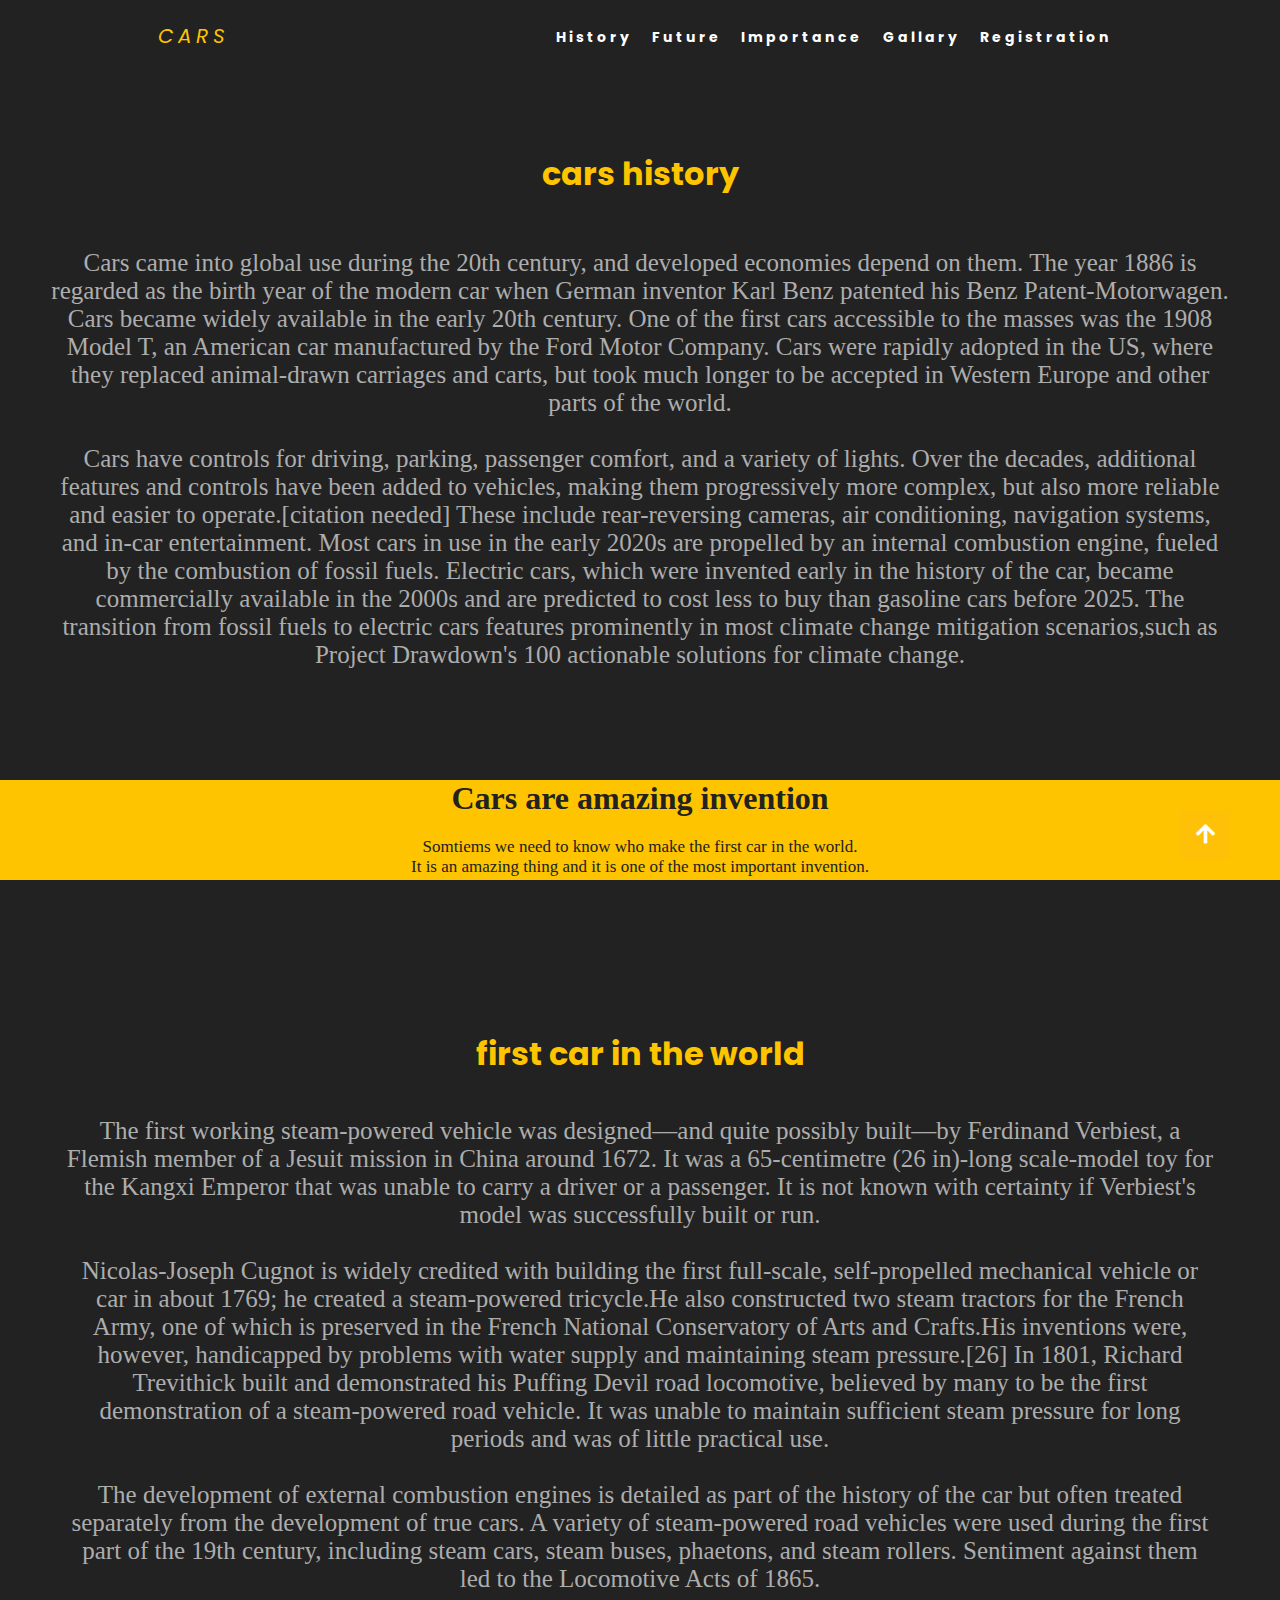
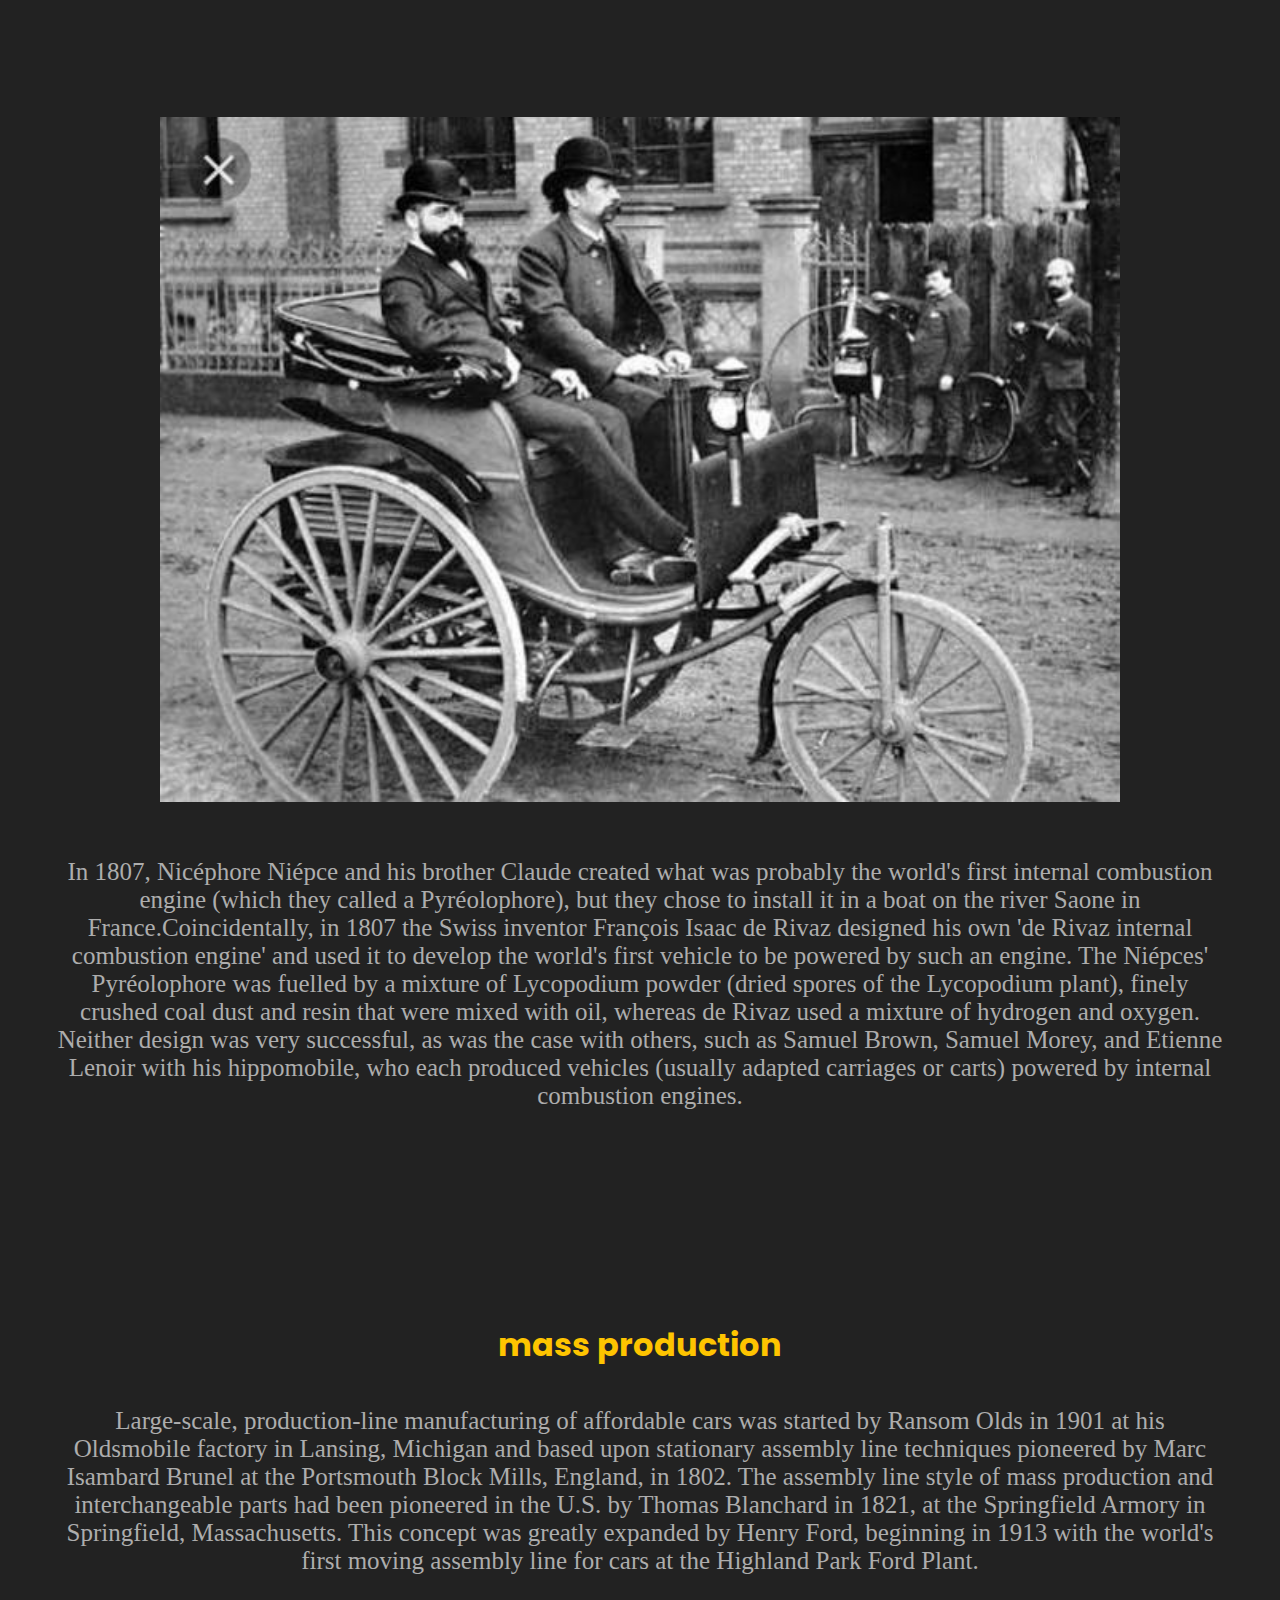
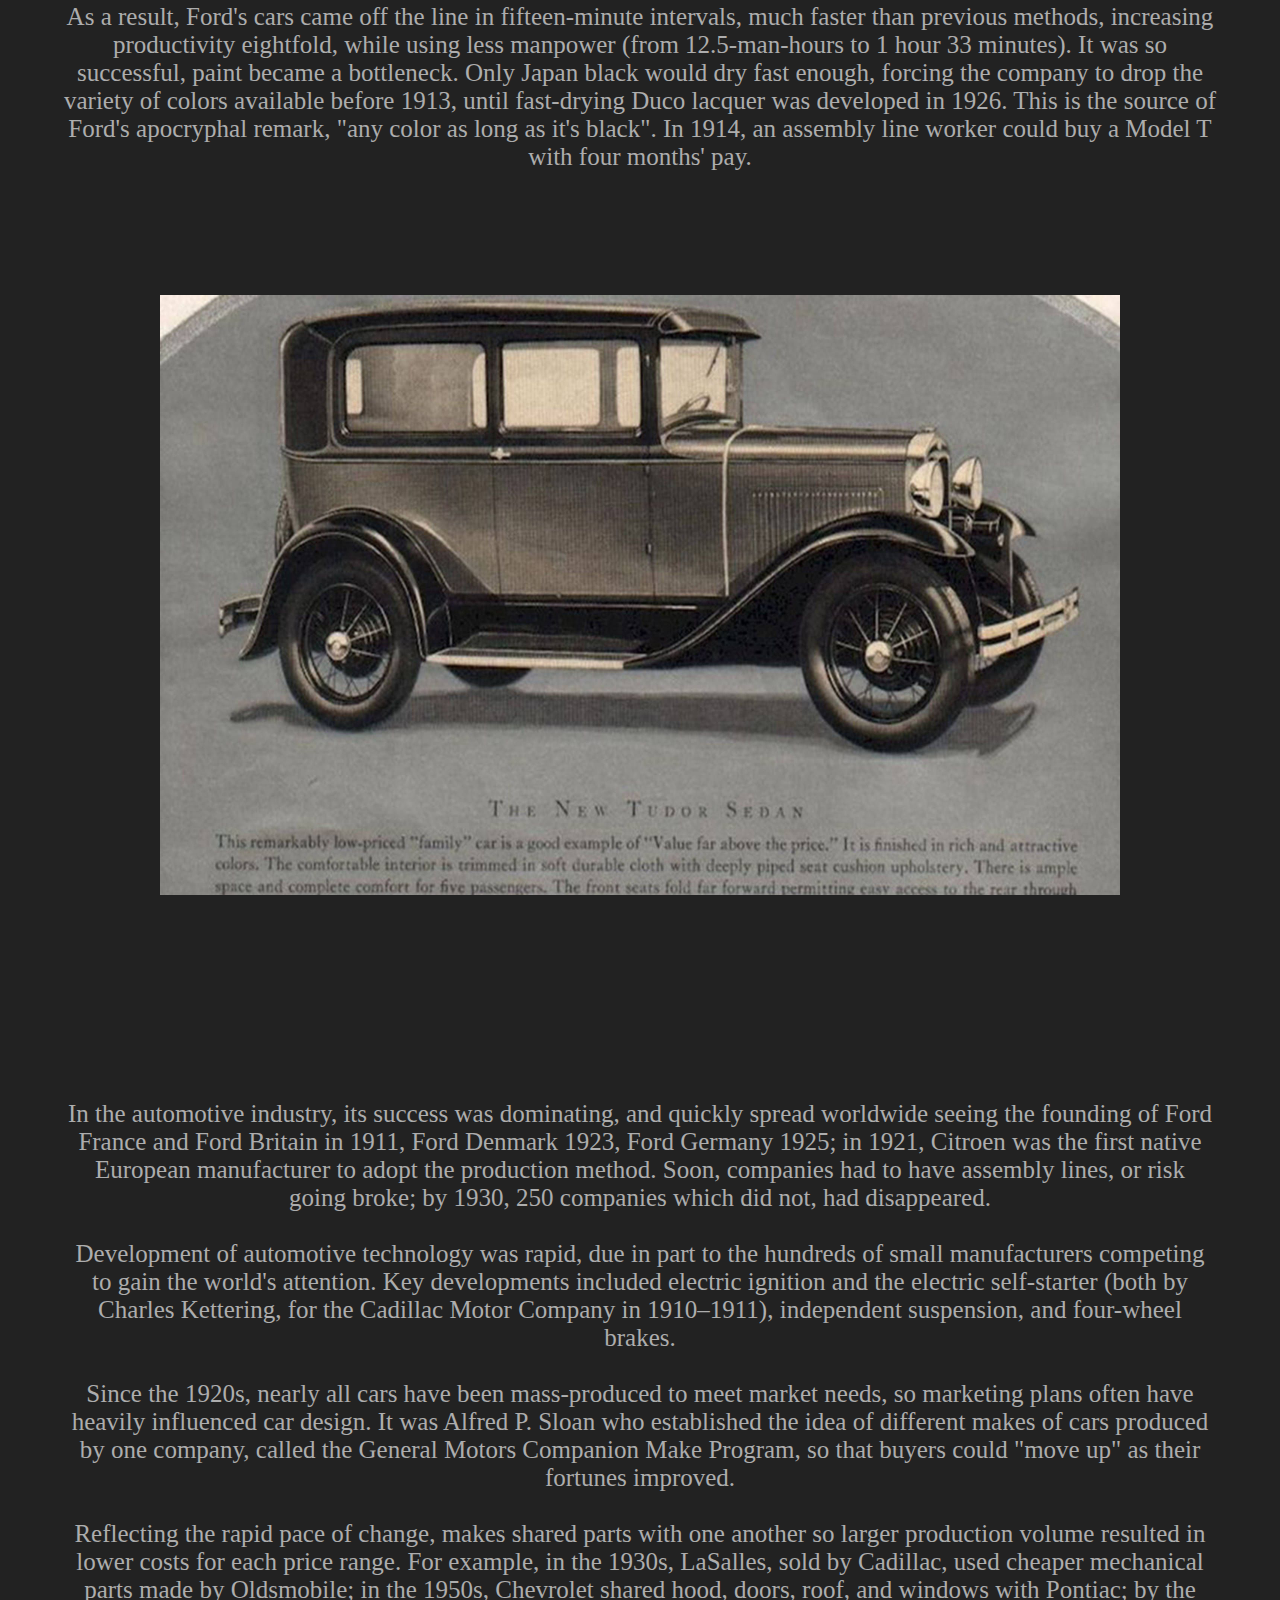
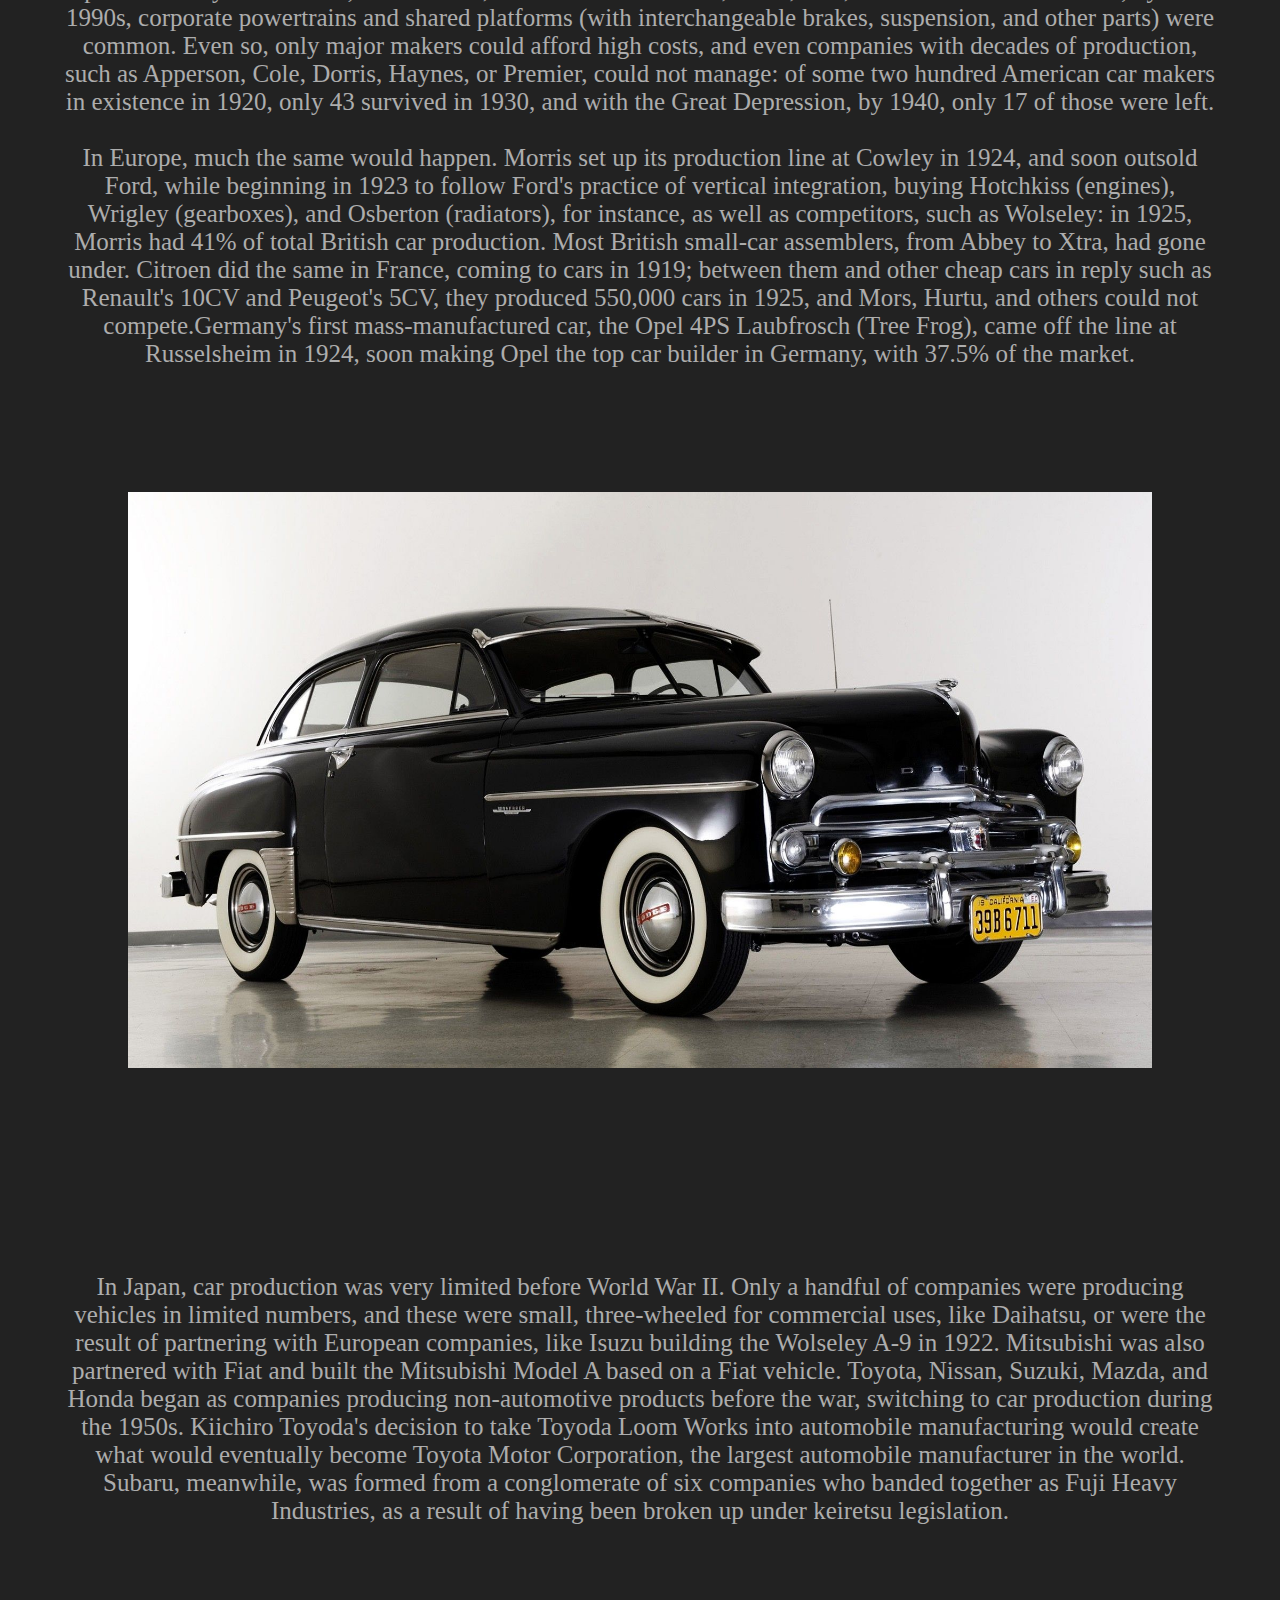
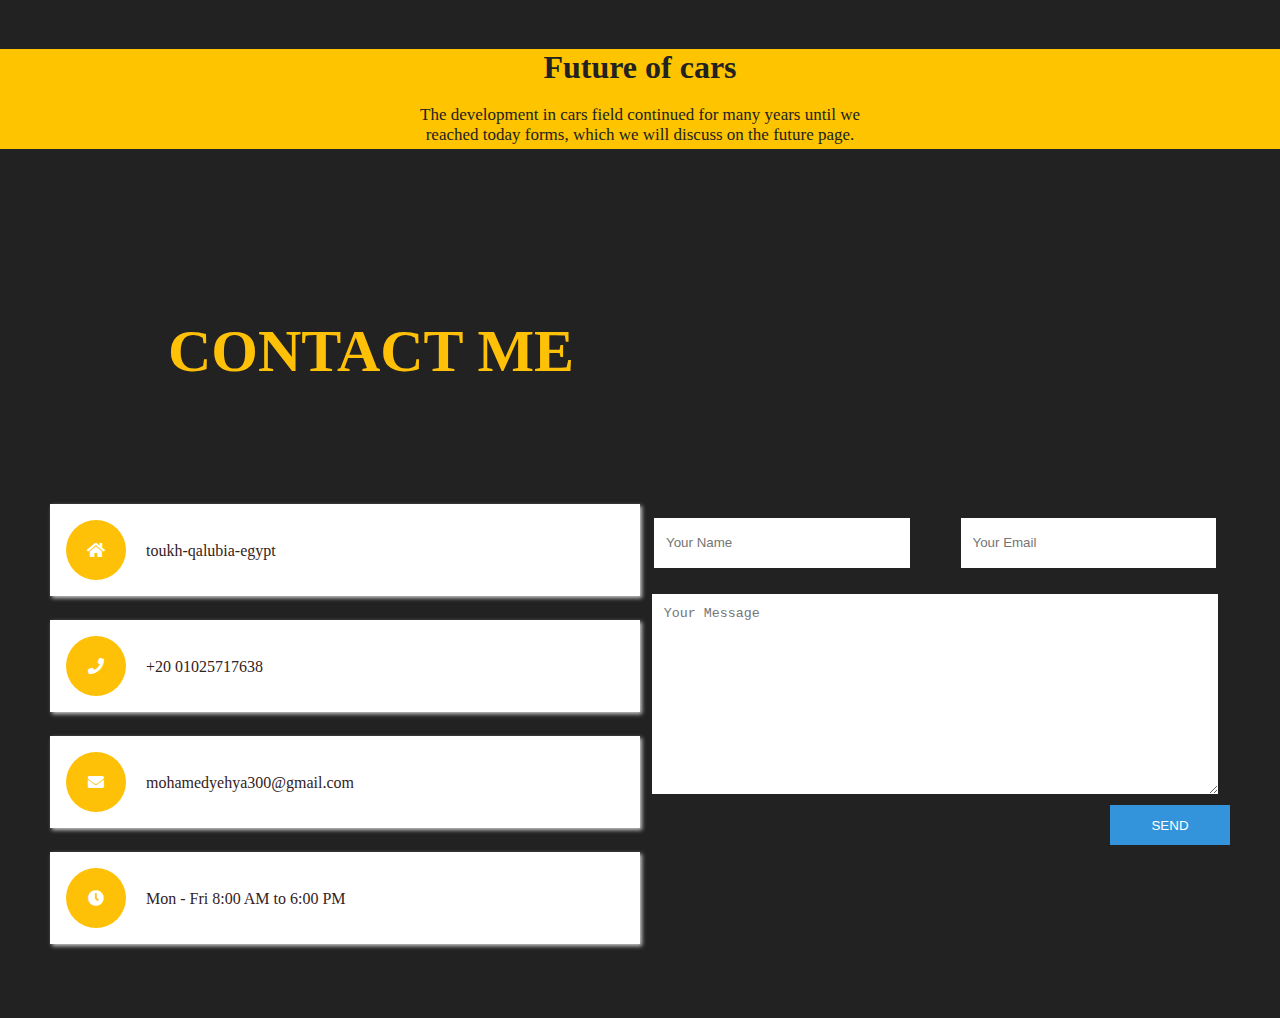
<file: index.html>
<!DOCTYPE html>

<html>
<head>
	<meta charset="utf-8">
	<meta name="viewport" content="width=device-width,intial-scale=1.0">
	<title>cars</title>
<link rel="stylesheet" href="https://cdnjs.cloudflare.com/ajax/libs/font-awesome/4.7.0/css/font-awesome.min.css">
<link rel="preconnect" href="https://fonts.gstatic.com">
    <link rel="stylesheet" href="https://cdnjs.cloudflare.com/ajax/libs/font-awesome/5.11.2/css/all.css">
         <link rel="stylesheet" href="https://use.fontawesome.com/releases/v5.4.1/css/all.css">
<link href="https://fonts.googleapis.com/css2?family=Poppins:ital,wght@1,900&family=Roboto&display=swap" rel="stylesheet">
<link rel="stylesheet" href="mystyle.css">

</head>
<body>
<nav>
	<label id="logo"><i>Cars</i></label>
	<ul class="nav-links">
    <li><a href="#">History</a></li>
    <li><a href="future.html">Future</a></li>
    <li><a href="importance.html">Importance</a></li>
    <li><a href="gallary.html">Gallary</a></li>
    <li><a href="registration.html">Registration</a></li>

  </ul>
	<div class="top">
		<div class="line1"></div>
		<div class="line2"></div>
		<div class="line3"></div>
	</div>
</nav>
<div class="text">
	<h1>cars history</h1>
	<p>Cars came into global use during the 20th century, and developed economies depend on them. The year 1886 is regarded as the birth year of the modern car when German inventor Karl Benz patented his Benz Patent-Motorwagen. Cars became widely available in the early 20th century. One of the first cars accessible to the masses was the 1908 Model T, an American car manufactured by the Ford Motor Company. Cars were rapidly adopted in the US, where they replaced animal-drawn carriages and carts, but took much longer to be accepted in Western Europe and other parts of the world.<br><br>
	Cars have controls for driving, parking, passenger comfort, and a variety of lights. Over the decades, additional features and controls have been added to vehicles, making them progressively more complex, but also more reliable and easier to operate.[citation needed] These include rear-reversing cameras, air conditioning, navigation systems, and in-car entertainment. Most cars in use in the early 2020s are propelled by an internal combustion engine, fueled by the combustion of fossil fuels. Electric cars, which were invented early in the history of the car, became commercially available in the 2000s and are predicted to cost less to buy than gasoline cars before 2025. The transition from fossil fuels to electric cars features prominently in most climate change mitigation scenarios,such as Project Drawdown's 100 actionable solutions for climate change.<br>
	</p>
</div>
<div class="text1">
	<h1>Cars are amazing invention</h1>
	<p>Somtiems we need to know who make the first car in the world.<br> It is an amazing thing and it is one of the most important invention.</p>
</div>
<div class="text2" >
	<h1>first car in the world</h1>
	<p>
		The first working steam-powered vehicle was designed—and quite possibly built—by Ferdinand Verbiest, a Flemish member of a Jesuit mission in China around 1672. It was a 65-centimetre (26 in)-long scale-model toy for the Kangxi Emperor that was unable to carry a driver or a passenger. It is not known with certainty if Verbiest's model was successfully built or run.<br><br>
		Nicolas-Joseph Cugnot is widely credited with building the first full-scale, self-propelled mechanical vehicle or car in about 1769; he created a steam-powered tricycle.He also constructed two steam tractors for the French Army, one of which is preserved in the French National Conservatory of Arts and Crafts.His inventions were, however, handicapped by problems with water supply and maintaining steam pressure.[26] In 1801, Richard Trevithick built and demonstrated his Puffing Devil road locomotive, believed by many to be the first demonstration of a steam-powered road vehicle. It was unable to maintain sufficient steam pressure for long periods and was of little practical use.<br><br>
		The development of external combustion engines is detailed as part of the history of the car but often treated separately from the development of true cars. A variety of steam-powered road vehicles were used during the first part of the 19th century, including steam cars, steam buses, phaetons, and steam rollers. Sentiment against them led to the Locomotive Acts of 1865.<br></p>
		</div>
		<div align="center">
		<img src="history/firstcarintheworld.jpg" width="75%" alt="first car in the world">
	</div>
	<div class="text">
		<p>
	    In 1807, Nicéphore Niépce and his brother Claude created what was probably the world's first internal combustion engine (which they called a Pyréolophore), but they chose to install it in a boat on the river Saone in France.Coincidentally, in 1807 the Swiss inventor François Isaac de Rivaz designed his own 'de Rivaz internal combustion engine' and used it to develop the world's first vehicle to be powered by such an engine. The Niépces' Pyréolophore was fuelled by a mixture of Lycopodium powder (dried spores of the Lycopodium plant), finely crushed coal dust and resin that were mixed with oil, whereas de Rivaz used a mixture of hydrogen and oxygen. Neither design was very successful, as was the case with others, such as Samuel Brown, Samuel Morey, and Etienne Lenoir with his hippomobile, who each produced vehicles (usually adapted carriages or carts) powered by internal combustion engines.
	    </p>
	    </div>
	    <div class="text2">
	    	<h1>mass production</h1>
	    	<p>
	    		Large-scale, production-line manufacturing of affordable cars was started by Ransom Olds in 1901 at his Oldsmobile factory in Lansing, Michigan and based upon stationary assembly line techniques pioneered by Marc Isambard Brunel at the Portsmouth Block Mills, England, in 1802. The assembly line style of mass production and interchangeable parts had been pioneered in the U.S. by Thomas Blanchard in 1821, at the Springfield Armory in Springfield, Massachusetts. This concept was greatly expanded by Henry Ford, beginning in 1913 with the world's first moving assembly line for cars at the Highland Park Ford Plant.<br><br>
	    		As a result, Ford's cars came off the line in fifteen-minute intervals, much faster than previous methods, increasing productivity eightfold, while using less manpower (from 12.5-man-hours to 1 hour 33 minutes). It was so successful, paint became a bottleneck. Only Japan black would dry fast enough, forcing the company to drop the variety of colors available before 1913, until fast-drying Duco lacquer was developed in 1926. This is the source of Ford's apocryphal remark, "any color as long as it's black". In 1914, an assembly line worker could buy a Model T with four months' pay.
	    		<div align="center">
	    		  <img src="history/f.jpg" width="75%" alt="ford model">
	    		</div>
	    	</p>
	    	<p>
	    		In the automotive industry, its success was dominating, and quickly spread worldwide seeing the founding of Ford France and Ford Britain in 1911, Ford Denmark 1923, Ford Germany 1925; in 1921, Citroen was the first native European manufacturer to adopt the production method. Soon, companies had to have assembly lines, or risk going broke; by 1930, 250 companies which did not, had disappeared.<br><br>

Development of automotive technology was rapid, due in part to the hundreds of small manufacturers competing to gain the world's attention. Key developments included electric ignition and the electric self-starter (both by Charles Kettering, for the Cadillac Motor Company in 1910–1911), independent suspension, and four-wheel brakes.<br><br>

Since the 1920s, nearly all cars have been mass-produced to meet market needs, so marketing plans often have heavily influenced car design. It was Alfred P. Sloan who established the idea of different makes of cars produced by one company, called the General Motors Companion Make Program, so that buyers could "move up" as their fortunes improved.<br><br>

Reflecting the rapid pace of change, makes shared parts with one another so larger production volume resulted in lower costs for each price range. For example, in the 1930s, LaSalles, sold by Cadillac, used cheaper mechanical parts made by Oldsmobile; in the 1950s, Chevrolet shared hood, doors, roof, and windows with Pontiac; by the 1990s, corporate powertrains and shared platforms (with interchangeable brakes, suspension, and other parts) were common. Even so, only major makers could afford high costs, and even companies with decades of production, such as Apperson, Cole, Dorris, Haynes, or Premier, could not manage: of some two hundred American car makers in existence in 1920, only 43 survived in 1930, and with the Great Depression, by 1940, only 17 of those were left.<br><br>

In Europe, much the same would happen. Morris set up its production line at Cowley in 1924, and soon outsold Ford, while beginning in 1923 to follow Ford's practice of vertical integration, buying Hotchkiss (engines), Wrigley (gearboxes), and Osberton (radiators), for instance, as well as competitors, such as Wolseley: in 1925, Morris had 41% of total British car production. Most British small-car assemblers, from Abbey to Xtra, had gone under. Citroen did the same in France, coming to cars in 1919; between them and other cheap cars in reply such as Renault's 10CV and Peugeot's 5CV, they produced 550,000 cars in 1925, and Mors, Hurtu, and others could not compete.Germany's first mass-manufactured car, the Opel 4PS Laubfrosch (Tree Frog), came off the line at Russelsheim in 1924, soon making Opel the top car builder in Germany, with 37.5% of the market.
  <div align="center">
	 <img src="history/1950s.jpg" width="80%" alt="1950s cars" >
  </div>
	    	</p>
	    	<p>	    
	    		In Japan, car production was very limited before World War II. Only a handful of companies were producing vehicles in limited numbers, and these were small, three-wheeled for commercial uses, like Daihatsu, or were the result of partnering with European companies, like Isuzu building the Wolseley A-9 in 1922. Mitsubishi was also partnered with Fiat and built the Mitsubishi Model A based on a Fiat vehicle. Toyota, Nissan, Suzuki, Mazda, and Honda began as companies producing non-automotive products before the war, switching to car production during the 1950s. Kiichiro Toyoda's decision to take Toyoda Loom Works into automobile manufacturing would create what would eventually become Toyota Motor Corporation, the largest automobile manufacturer in the world. Subaru, meanwhile, was formed from a conglomerate of six companies who banded together as Fuji Heavy Industries, as a result of having been broken up under keiretsu legislation.
	    		</p>

	    </div>
<div class="text1">
	<h1>Future of cars</h1>
	<p>The development in cars field continued for many years until we<br> reached today forms, which we will discuss on the future page.</p>
</div>

 <div class="contact-page">
    <h2>Contact me</h2>
    <div class="contact-info">
      <div class="item">
        <i class="icon fas fa-home"></i>
        toukh-qalubia-egypt
      </div>
      <div class="item">
        <i class="icon fas fa-phone"></i>
        +20 01025717638
      </div>
      <div class="item">
        <i class="icon fas fa-envelope"></i>
        mohamedyehya300@gmail.com
      </div>
      <div class="item">
        <i class="icon fas fa-clock"></i>
        Mon - Fri 8:00 AM to 6:00 PM
      </div>
    </div>
    <form action="" class="contact-form">
      <input type="text" class="textb" placeholder="Your Name">
      <input type="email" class="textb" placeholder="Your Email">
      <textarea  id="areatext" placeholder="Your Message"></textarea>
      <input type="submit" class="btn" value='Send'>
    </form>
  </div>
<script src="myScript.js"></script>
 <a class="gotopbtn" href="#"> <i class="fas fa-arrow-up"></i> </a>

</body>
</html>
</file>
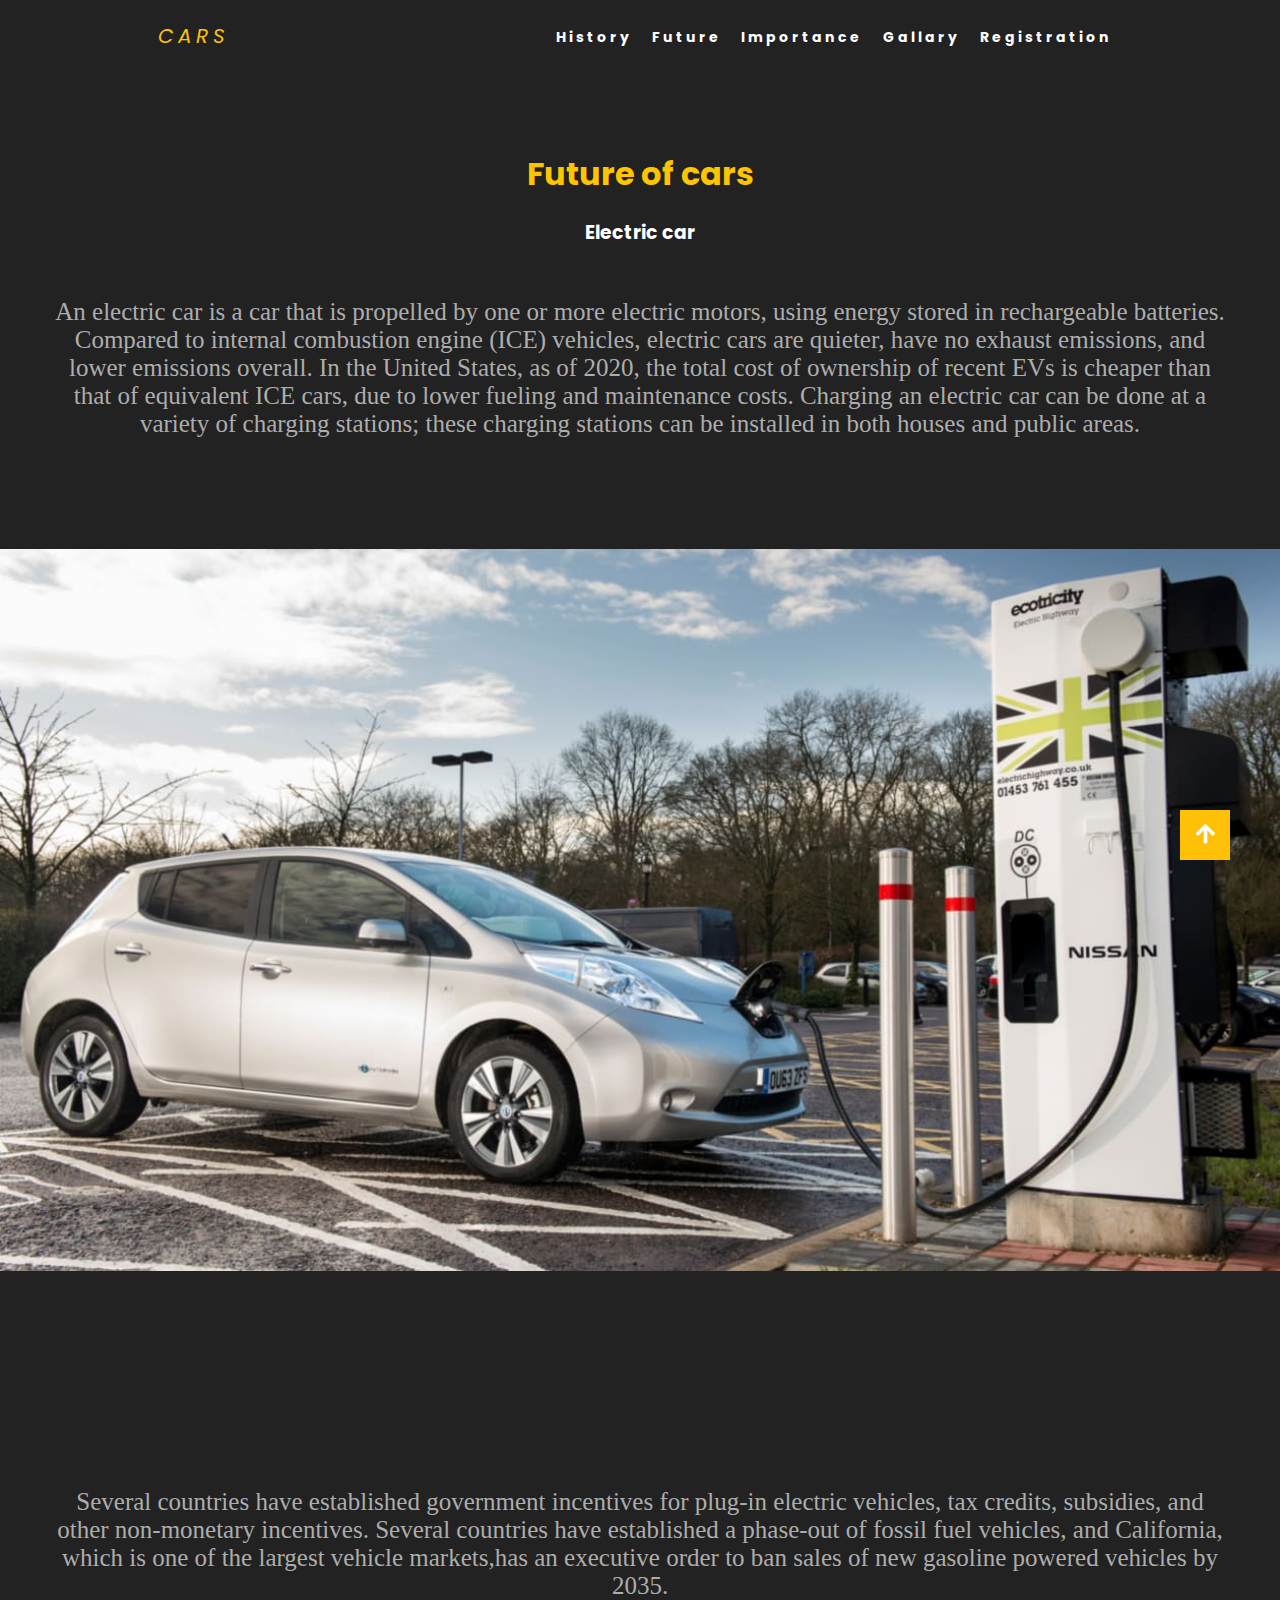
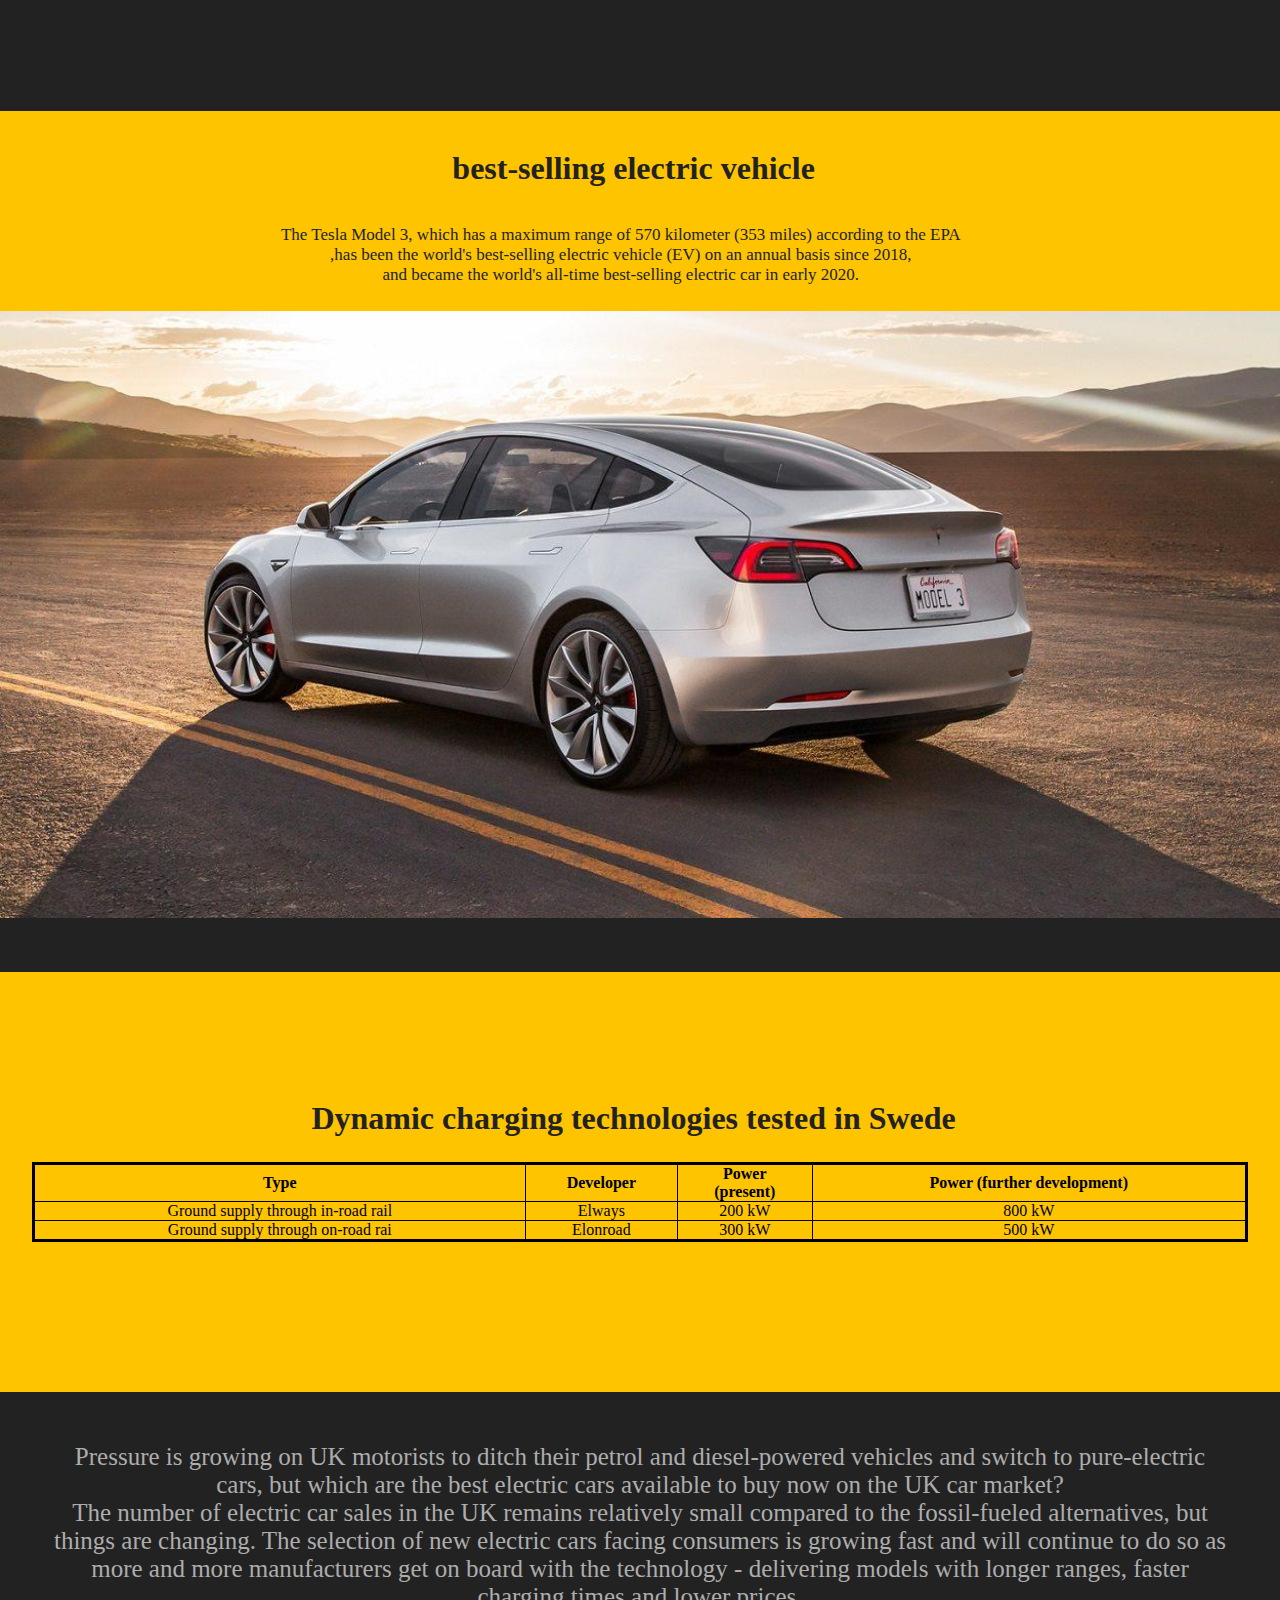
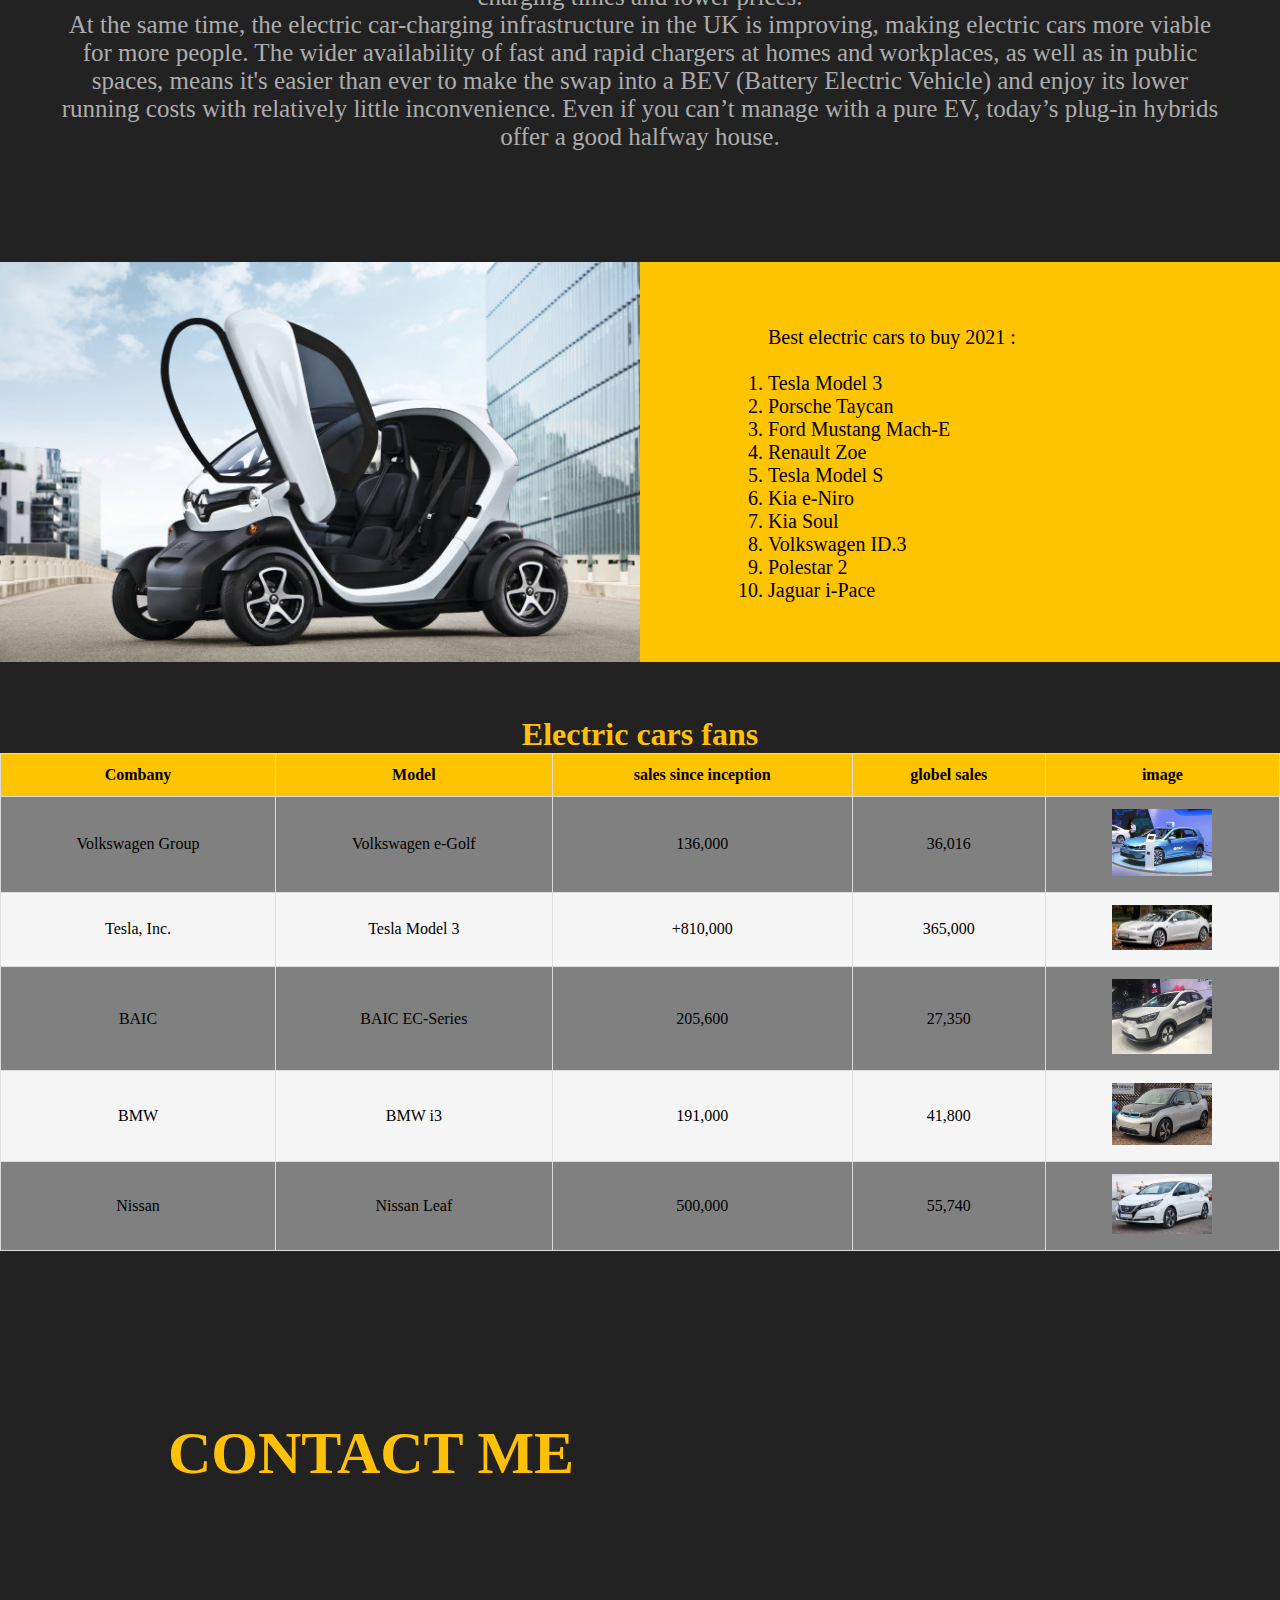
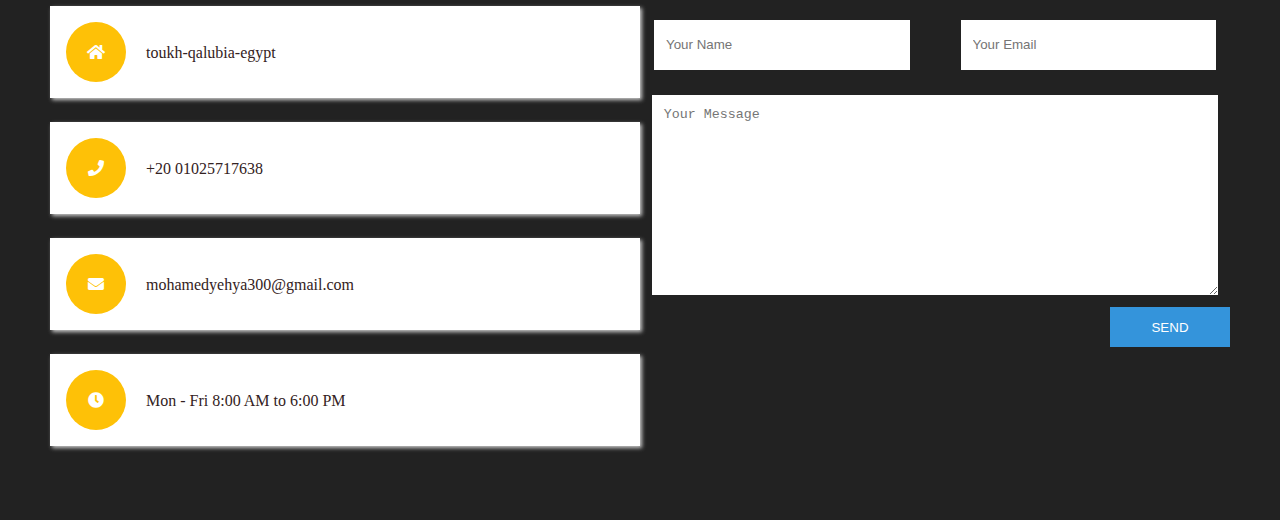
<file: future.html>
<!DOCTYPE html>

<html>
<head>
	<meta charset="utf-8">
	<meta name="viewport" content="width=device-width,intial-scale=1.0">
	<title>cars</title>
<link rel="stylesheet" href="https://cdnjs.cloudflare.com/ajax/libs/font-awesome/4.7.0/css/font-awesome.min.css">
<link rel="preconnect" href="https://fonts.gstatic.com">
    <link rel="stylesheet" href="https://cdnjs.cloudflare.com/ajax/libs/font-awesome/5.11.2/css/all.css">
     <link rel="stylesheet" href="https://use.fontawesome.com/releases/v5.4.1/css/all.css">
<link href="https://fonts.googleapis.com/css2?family=Poppins:ital,wght@1,900&family=Roboto&display=swap" rel="stylesheet">
<link rel="stylesheet" href="mystyle.css">

</head>
<body>
<nav>
	<label id="logo"><i>Cars</i></label>
<ul class="nav-links">
    <li><a href="index.html">History</a></li>
    <li><a href="#">Future</a></li>
    <li><a href="importance.html">Importance</a></li>
    <li><a href="gallary.html">Gallary</a></li>
    <li><a href="registration.html">Registration</a></li>

  </ul>
	<div class="top">
		<div class="line1"></div>
		<div class="line2"></div>
		<div class="line3"></div>
	</div>
</nav>
<div class="text">
	<h1>Future of cars</h1>
	<h3>Electric car</h3>
	<p>
		An electric car is a car that is propelled by one or more electric motors, using energy stored in rechargeable batteries. Compared to internal combustion engine (ICE) vehicles, electric cars are quieter, have no exhaust emissions, and lower emissions overall. In the United States, as of 2020, the total cost of ownership of recent EVs is cheaper than that of equivalent ICE cars, due to lower fueling and maintenance costs. Charging an electric car can be done at a variety of charging stations; these charging stations can be installed in both houses and public areas.
		<div align="center">
			<img src="future/charging.jpg" width="100%" alt="electric car charging">
		</div>
	</p>
	<p>
		Several countries have established government incentives for plug-in electric vehicles, tax credits, subsidies, and other non-monetary incentives. Several countries have established a phase-out of fossil fuel vehicles, and California, which is one of the largest vehicle markets,has an executive order to ban sales of new gasoline powered vehicles by 2035.<br>
	</p>
</div>
<div class="text3">
	<h1>best-selling electric vehicle</h1>
	<p>
The Tesla Model 3, which has a maximum range of 570 kilometer (353 miles) according to the EPA<br>,has been the world's best-selling electric vehicle (EV) on an annual basis since 2018,<br> and became the world's all-time best-selling electric car in early 2020.
	</p>
</div>
<div align="center">
	<img src="future/teslamodel3.jpg" alt="Tesla Model 3" width="100%">
</div>
<div class="charging" align="center">
	<h1>Dynamic charging technologies tested in Swede</h1>
	<table>
		<tr>
			<th>Type</th>
			<th>Developer</th>
			<th>Power<br>(present)</th>
			<th>Power (further development)</th>
		</tr>
		<tr>
			<td>Ground supply through in-road rail</td>
			<td>Elways</td>
			<td>200 kW</td>
			<td>800 kW</td>
		</tr>
			<tr>
			<td>Ground supply through on-road rai</td>
			<td>Elonroad</td>
			<td>300 kW</td>
			<td>500 kW</td>
		</tr>
	</table>
</div>
<div class="text">
	<p>
		Pressure is growing on UK motorists to ditch their petrol and diesel-powered vehicles and switch to pure-electric cars, but which are the best electric cars available to buy now on the UK car market?<br>

        The number of electric car sales in the UK remains relatively small compared to the fossil-fueled alternatives, but things are changing. The selection of new electric cars facing consumers is growing fast and will continue to do so as more and more manufacturers get on board with the technology - delivering models with longer ranges, faster charging times and lower prices.<br>

        At the same time, the electric car-charging infrastructure in the UK is improving, making electric cars more viable for more people. The wider availability of fast and rapid chargers at homes and workplaces, as well as in public spaces, means it's easier than ever to make the swap into a BEV (Battery Electric Vehicle) and enjoy its lower running costs with relatively little inconvenience. Even if you can’t manage with a pure EV, today’s plug-in hybrids offer a good halfway house.<br>
	</p>
</div>


<div >
	<img src="future/type.jpg" width="50%" height="400px" alt="electric cars">


	<ol class="lists" >
		Best electric cars to buy 2021 :<br><br>
		<li>Tesla Model 3</li>
		<li>Porsche Taycan</li>
		<li>Ford Mustang Mach-E</li>
		<li>Renault Zoe</li>
		<li>Tesla Model S</li>
		<li>Kia e-Niro</li>
		<li>Kia Soul</li>
		<li>Volkswagen ID.3</li>
		<li>Polestar 2</li>
		<li>Jaguar i-Pace</li>
	</ol>
</div>
<div class="tabletext">
	<h1>Electric cars fans</h1>
<table class="table">
     <thead>
     	 <th>Combany</th>
     	 <th>Model</th>
     	 <th>sales since inception</th>
     	 <th>globel sales</th>
     	 <th>image</th>
     </thead>
     <tbody>
     	  <tr>
     	  	  <td data-label="Combany">Volkswagen Group</td>
     	  	  <td data-label="Model">Volkswagen e-Golf</td>
     	  	  <td data-label="sales since inception">136,000</td>
     	  	  <td data-label="globel sales">36,016 </td>
     	  	  <td data-label="image"><img src="table/VW_e-Golf_LA_Auto_Show_2013.jpg" width="100px"></td>
     	  </tr>

     	  <tr>
     	  	  <td data-label="Combany">Tesla, Inc.</td>
     	  	  <td data-label="Model">Tesla Model 3</td>
     	  	  <td data-label="sales since inception">+810,000</td>
     	  	  <td data-label="globel sales">365,000</td>
     	  	  <td data-label="image"><img src="table/800px-2019_Tesla_Model_3_Performance_AWD_Front.jpg" width="100px"></td>
     	  </tr>

     	  <tr>
     	  	  <td data-label="Combany">BAIC</td>
     	  	  <td data-label="Model">BAIC EC-Series</td>
     	  	  <td data-label="sales since inception">205,600</td>
     	  	  <td data-label="Marks%">27,350</td>
     	  	  <td data-label="image"><img src="table/800px-BJEV_EC5_001.jpg" width="100px"></td>
     	  </tr>

     	  <tr>
     	  	  <td data-label="Combany">BMW</td>
     	  	  <td data-label="Model">BMW i3</td>
     	  	  <td data-label="sales since inception">191,000</td>
     	  	  <td data-label="globel sales">41,800</td>
     	  	  <td data-label="image"><img src="table/800px-2018_BMW_i3_facelift_(1).jpg" width="100px"></td>
     	  </tr>
     	   <tr>
     	  	  <td data-label="Combany">Nissan</td>
     	  	  <td data-label="Model">Nissan Leaf</td>
     	  	  <td data-label="sales since inception">500,000</td>
     	  	  <td data-label="globel sales">55,740 </td>
     	  	  <td data-label="image"><img src="table/1024px-Nissan_Leaf_2018_(31874639158)_(cropped).jpg" width="100px"></td>
     	  </tr>
     </tbody>
   </table>
</div>

  <div class="contact-page">
    <h2>Contact me</h2>
    <div class="contact-info">
      <div class="item">
        <i class="icon fas fa-home"></i>
        toukh-qalubia-egypt
      </div>
      <div class="item">
        <i class="icon fas fa-phone"></i>
        +20 01025717638
      </div>
      <div class="item">
        <i class="icon fas fa-envelope"></i>
        mohamedyehya300@gmail.com
      </div>
      <div class="item">
        <i class="icon fas fa-clock"></i>
        Mon - Fri 8:00 AM to 6:00 PM
      </div>
    </div>
    <form action="" class="contact-form">
      <input type="text" class="textb" placeholder="Your Name">
      <input type="email" class="textb" placeholder="Your Email">
      <textarea id="areatext" placeholder="Your Message"></textarea>
      <input type="submit" class="btn" value='Send'>
    </form>
  </div>

 <a class="gotopbtn" href="#"> <i class="fas fa-arrow-up"></i> </a>

<script src="myScript.js"></script>

</body>
</html>
</file>
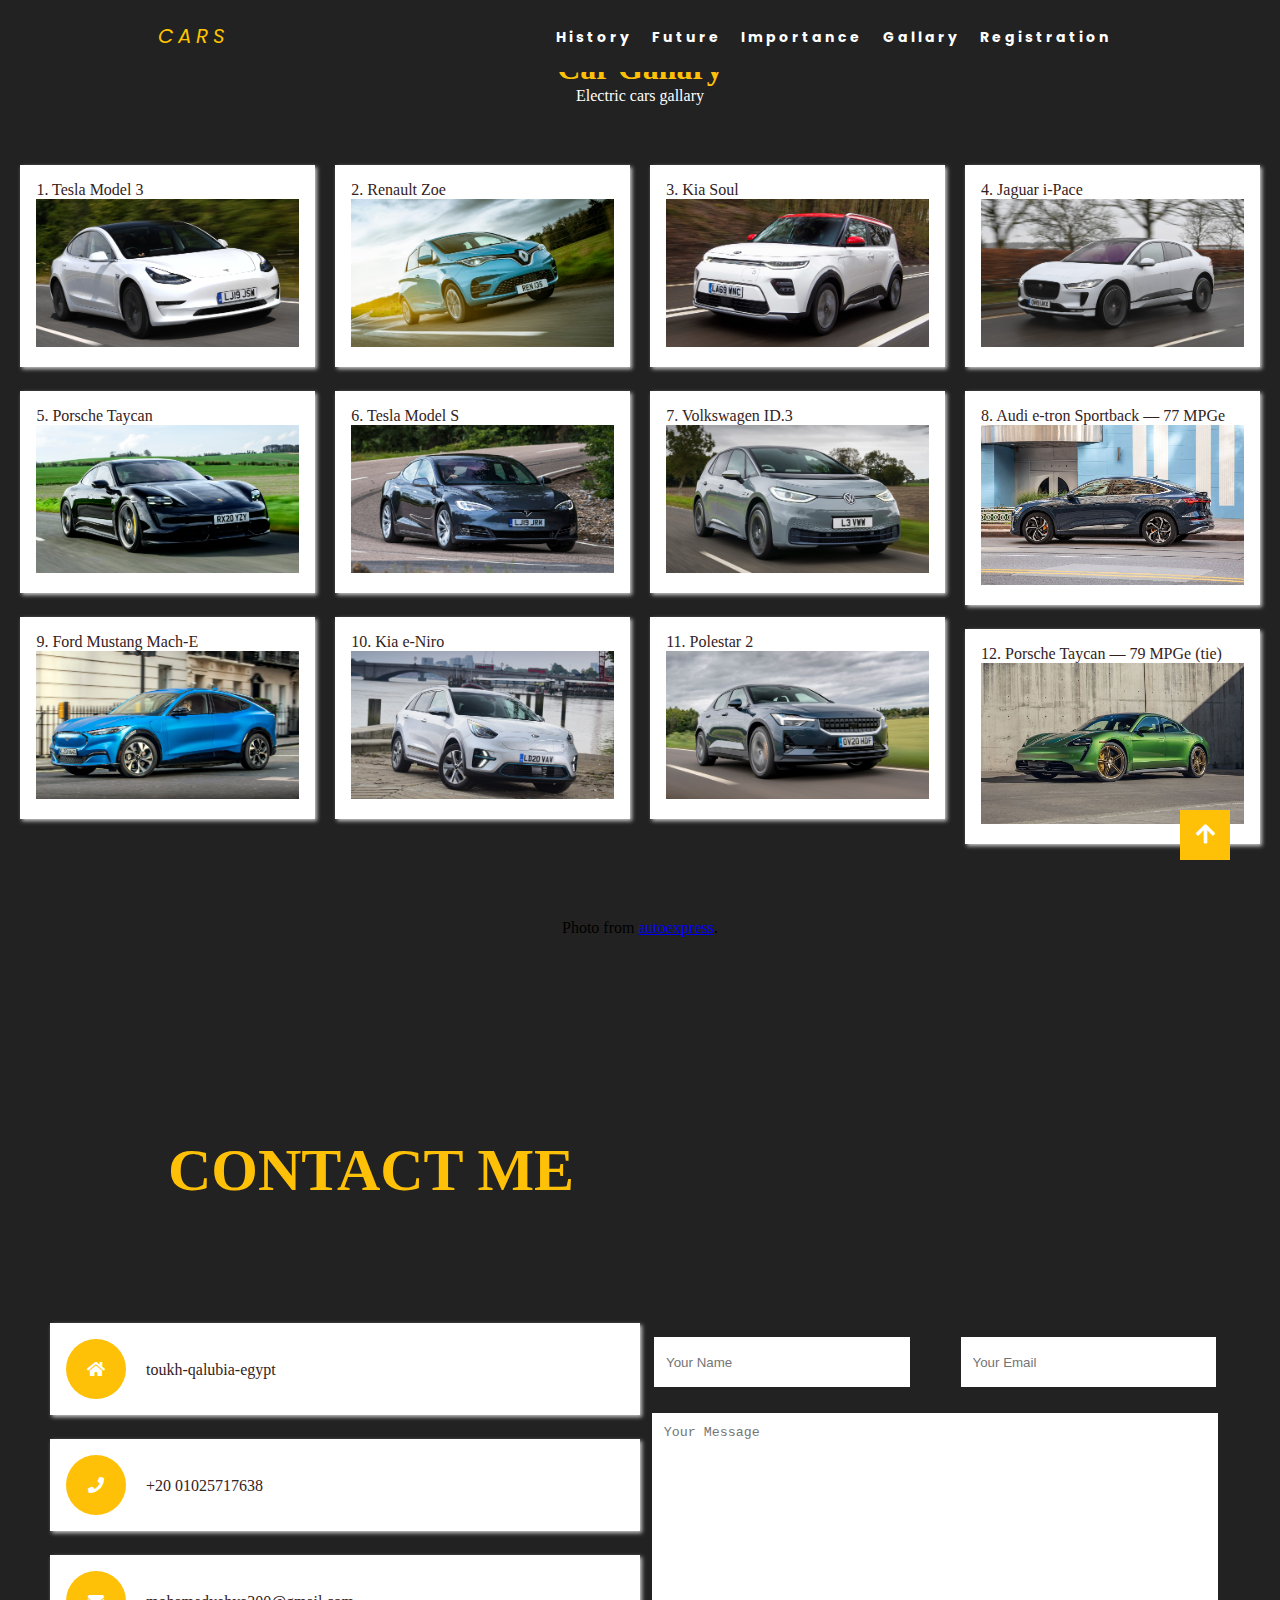
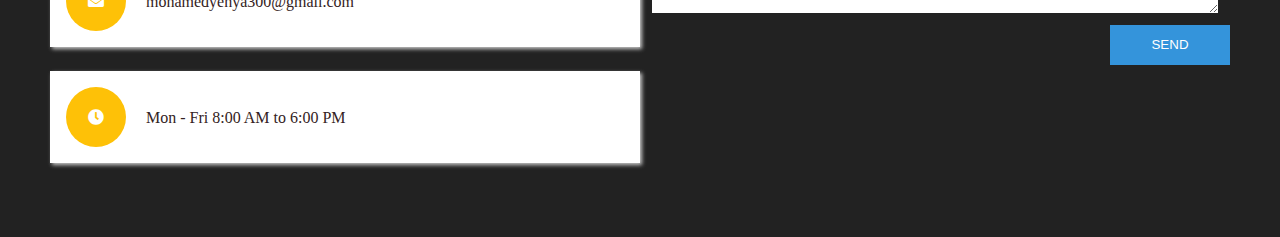
<file: gallary.html>
<!DOCTYPE html>

<html>
<head>
	<meta charset="utf-8">
	<meta name="viewport" content="width=device-width,intial-scale=1.0">
	<title>cars</title>
<link rel="stylesheet" href="https://cdnjs.cloudflare.com/ajax/libs/font-awesome/4.7.0/css/font-awesome.min.css">
<link rel="preconnect" href="https://fonts.gstatic.com">
    <link rel="stylesheet" href="https://cdnjs.cloudflare.com/ajax/libs/font-awesome/5.11.2/css/all.css">
         <link rel="stylesheet" href="https://use.fontawesome.com/releases/v5.4.1/css/all.css">
<link href="https://fonts.googleapis.com/css2?family=Poppins:ital,wght@1,900&family=Roboto&display=swap" rel="stylesheet">
<link rel="stylesheet" href="mystyle.css">

</head>
<body>
<nav>
	<label id="logo"><i>Cars</i></label>
<ul class="nav-links">
    <li><a href="index.html">History</a></li>
    <li><a href="future.html">Future</a></li>
    <li><a href="importance.html">Importance</a></li>
    <li><a href="#">Gallary</a></li>
    <li><a href="registration.html">Registration</a></li>

  </ul>
	<div class="top">
		<div class="line1"></div>
		<div class="line2"></div>
		<div class="line3"></div>
	</div>
</nav>

<h1>Car Gallary</h1>
<p>Electric cars gallary</p>
<div class="masonry">
  <div class="item">
    1. Tesla Model 3
    <img src="gallary/teslamodel3.jpg">
  </div>
  <div class="item">
   5. Porsche Taycan
    <img src="gallary/Porsche Taycan 2020 UK.jpg">
  </div>
  <div class="item">
    9. Ford Mustang Mach-E
    <img src="gallary/2020 Ford Mustang Mach-e.jpg">
  </div>
  <div class="item">
   2. Renault Zoe
    <img src="gallary/Renault Zoe.jpg">
  </div>
  <div class="item">
    6. Tesla Model S
    <img src="gallary/6-tesla-model-s.jpg">
  </div>
  <div class="item">
    10. Kia e-Niro
    <img src="gallary/Kia e-niro 2020 facelift review.jpg">
  </div>
  <div class="item">
    3. Kia Soul
    <img src="gallary/Kia Soul EV 2020 UK-17.jpg">
  </div>
  <div class="item">
    7. Volkswagen ID.3
    <img src="gallary/volkswagen_id3_2020_uk-23.jpg">
  </div>
  <div class="item">
    11. Polestar 2
    <img src="gallary/Polestar 2 review-18.jpg">
  </div>
  <div class="item">
    4. Jaguar i-Pace
    <img src="gallary/SUV triple test jaguar I-Pace-9.jpg">
  </div>
  <div class="item">
   8. Audi e-tron Sportback — 77 MPGe
    <img src="gallary/2020-audi-e-tron-sportback-102-16every61-1612983255.jpg">
  </div>
    <div class="item">
    12. Porsche Taycan — 79 MPGe (tie)
    <img src="gallary/2020-porsche-taycan-4s-124-16testd-1612976693.jpg">
  </div>
</div>

<h4>Photo from <a href="https://www.autoexpress.co.uk/electric-cars/86169/best-electric-cars-buy-2021"> autoexpress</a>.</h4>



 <div class="contact-page">
    <h2>Contact me</h2>
    <div class="contact-info">
      <div class="item">
        <i class="icon fas fa-home"></i>
        toukh-qalubia-egypt
      </div>
      <div class="item">
        <i class="icon fas fa-phone"></i>
        +20 01025717638
      </div>
      <div class="item">
        <i class="icon fas fa-envelope"></i>
        mohamedyehya300@gmail.com
      </div>
      <div class="item">
        <i class="icon fas fa-clock"></i>
        Mon - Fri 8:00 AM to 6:00 PM
      </div>
    </div>
    <form action="" class="contact-form">
      <input type="text" class="textb" placeholder="Your Name">
      <input type="email" class="textb" placeholder="Your Email">
      <textarea  id="areatext" placeholder="Your Message"></textarea>
      <input type="submit" class="btn" value='Send'>
    </form>
  </div>
<script src="myScript.js"></script>
 <a class="gotopbtn" href="#"> <i class="fas fa-arrow-up"></i> </a>

</body>
</html>
</file>
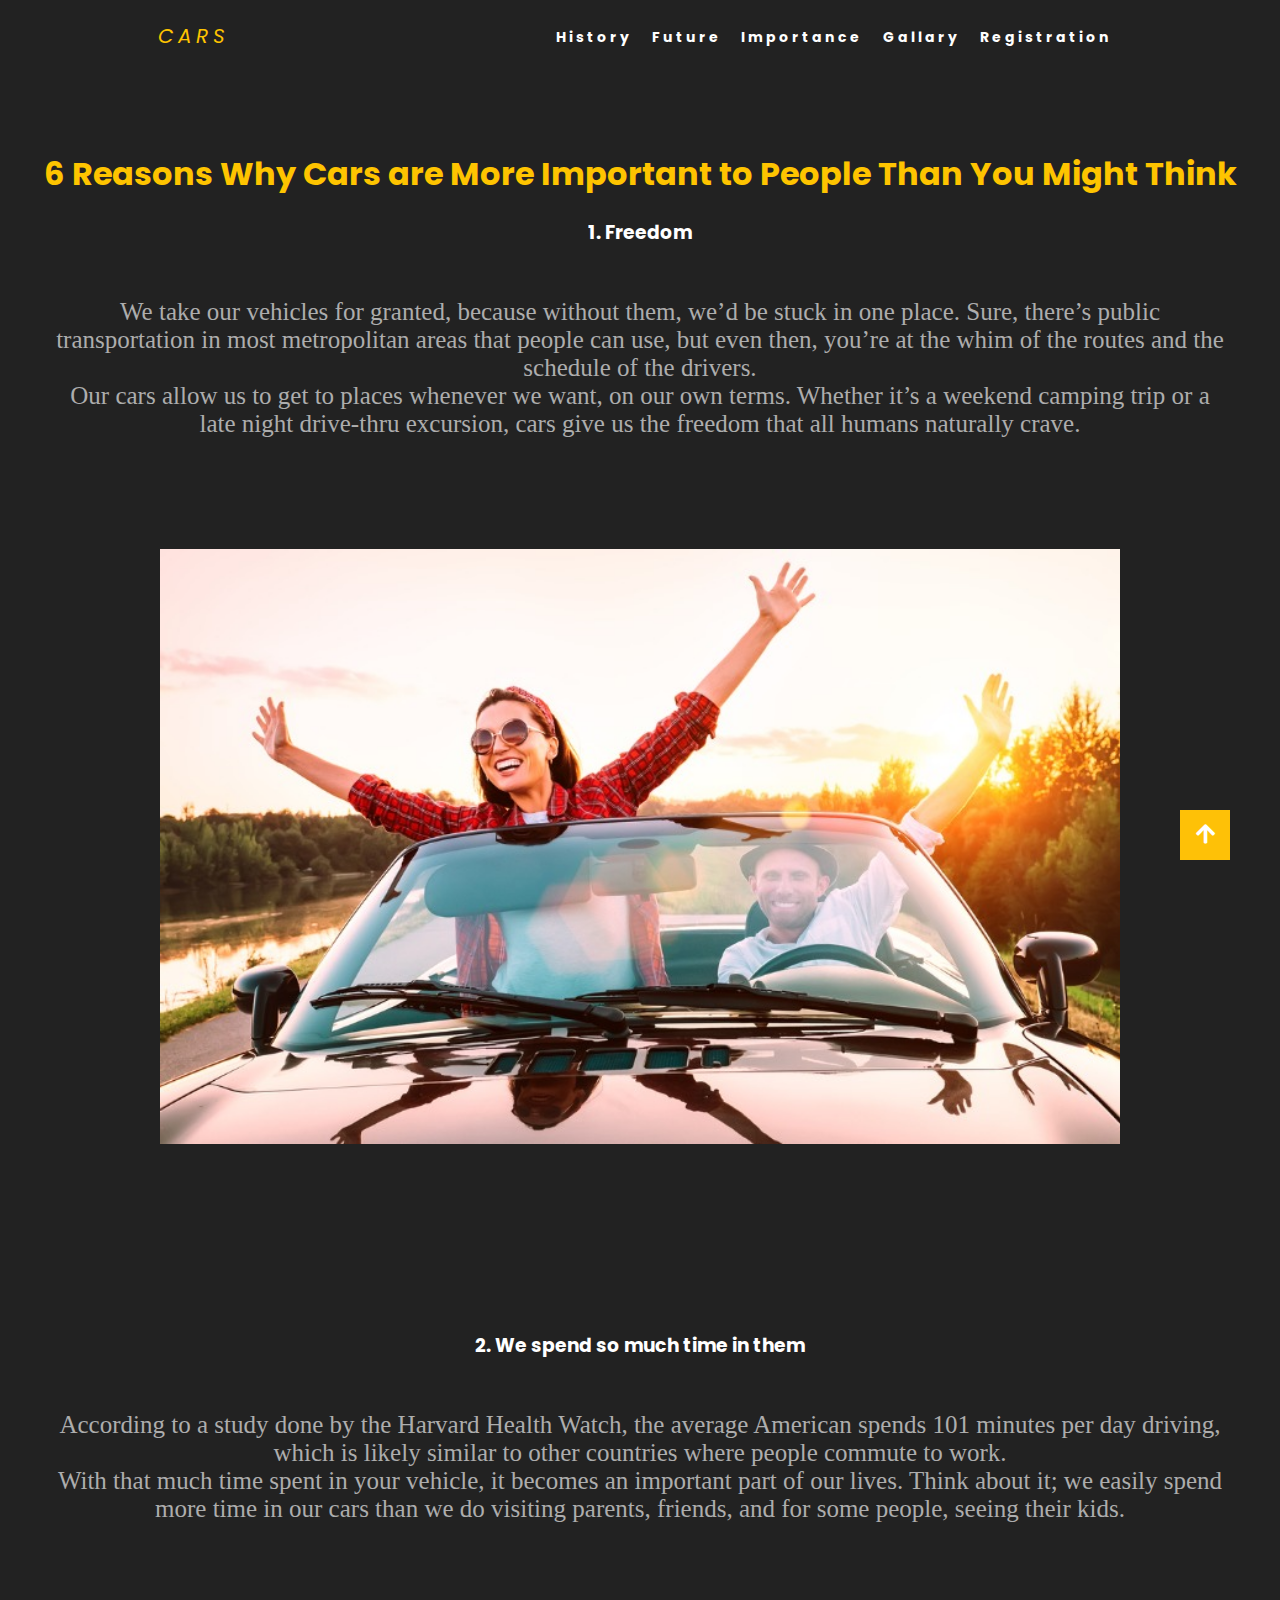
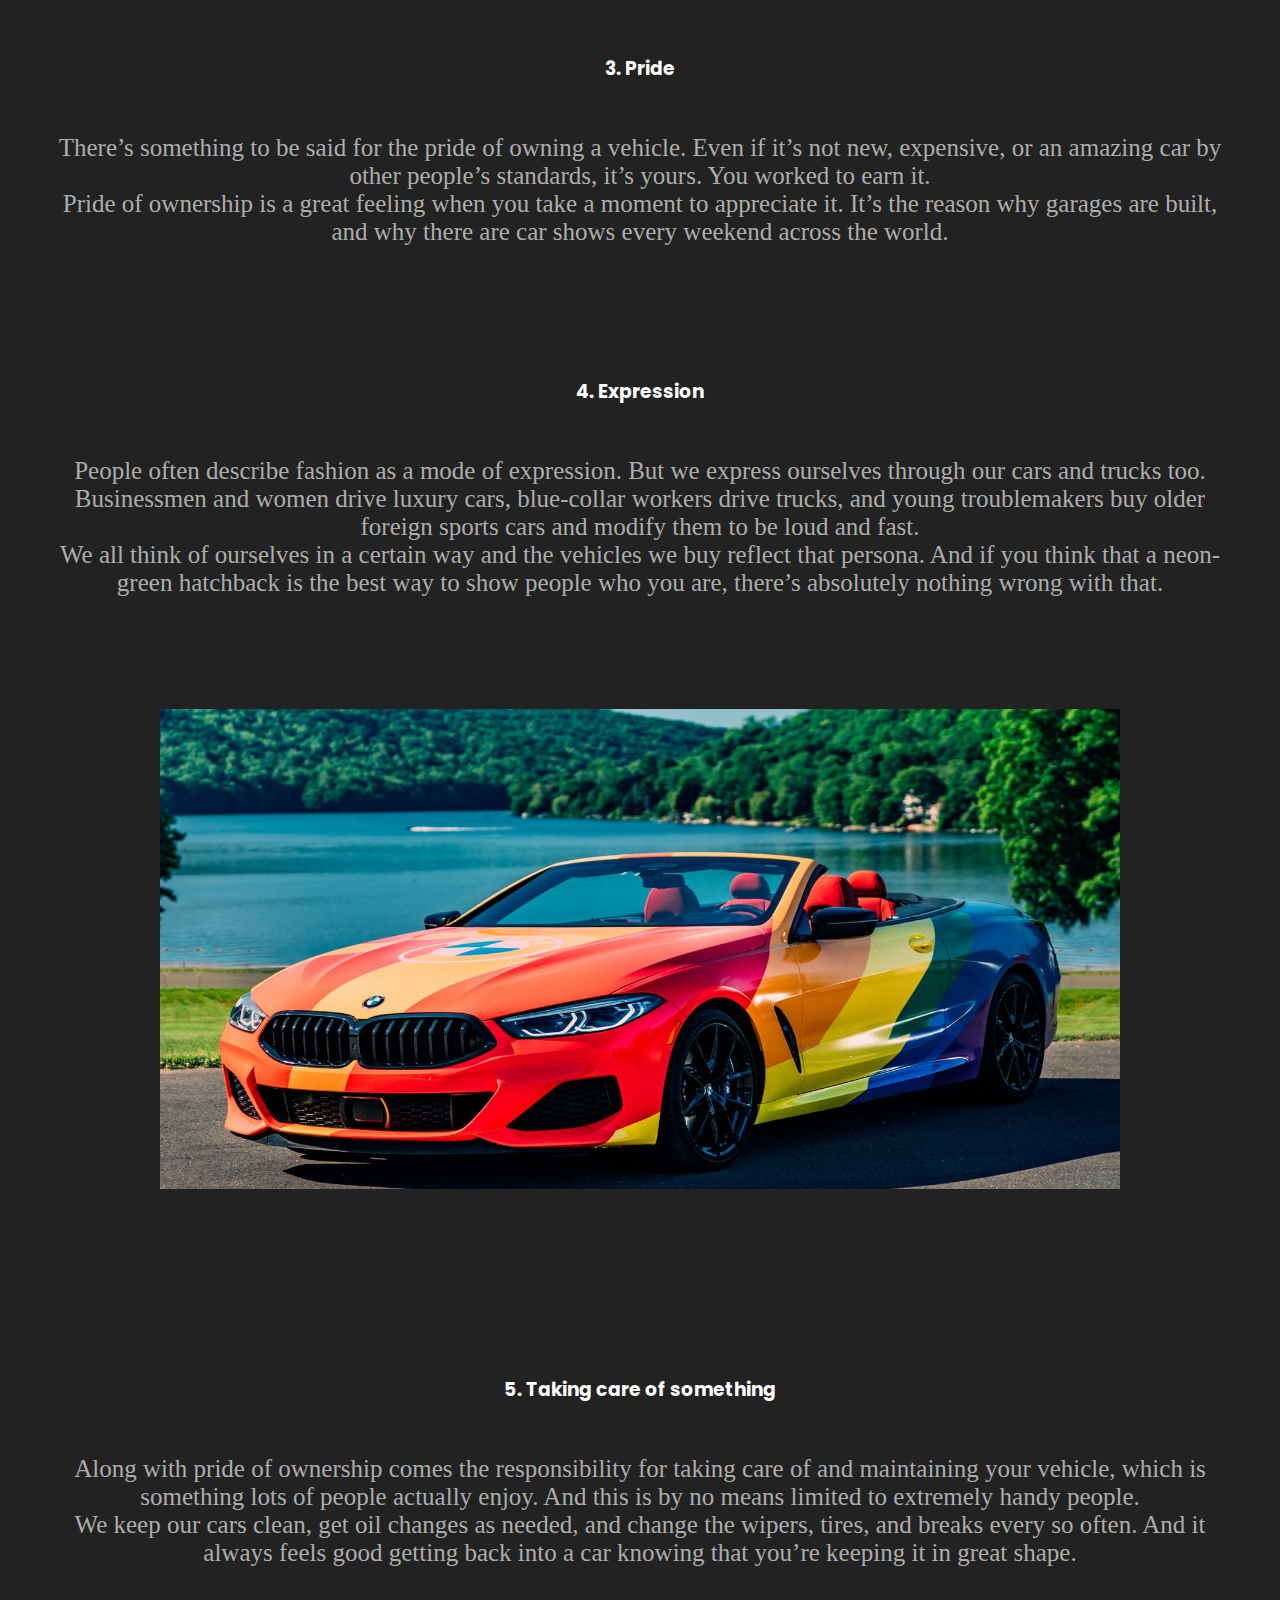
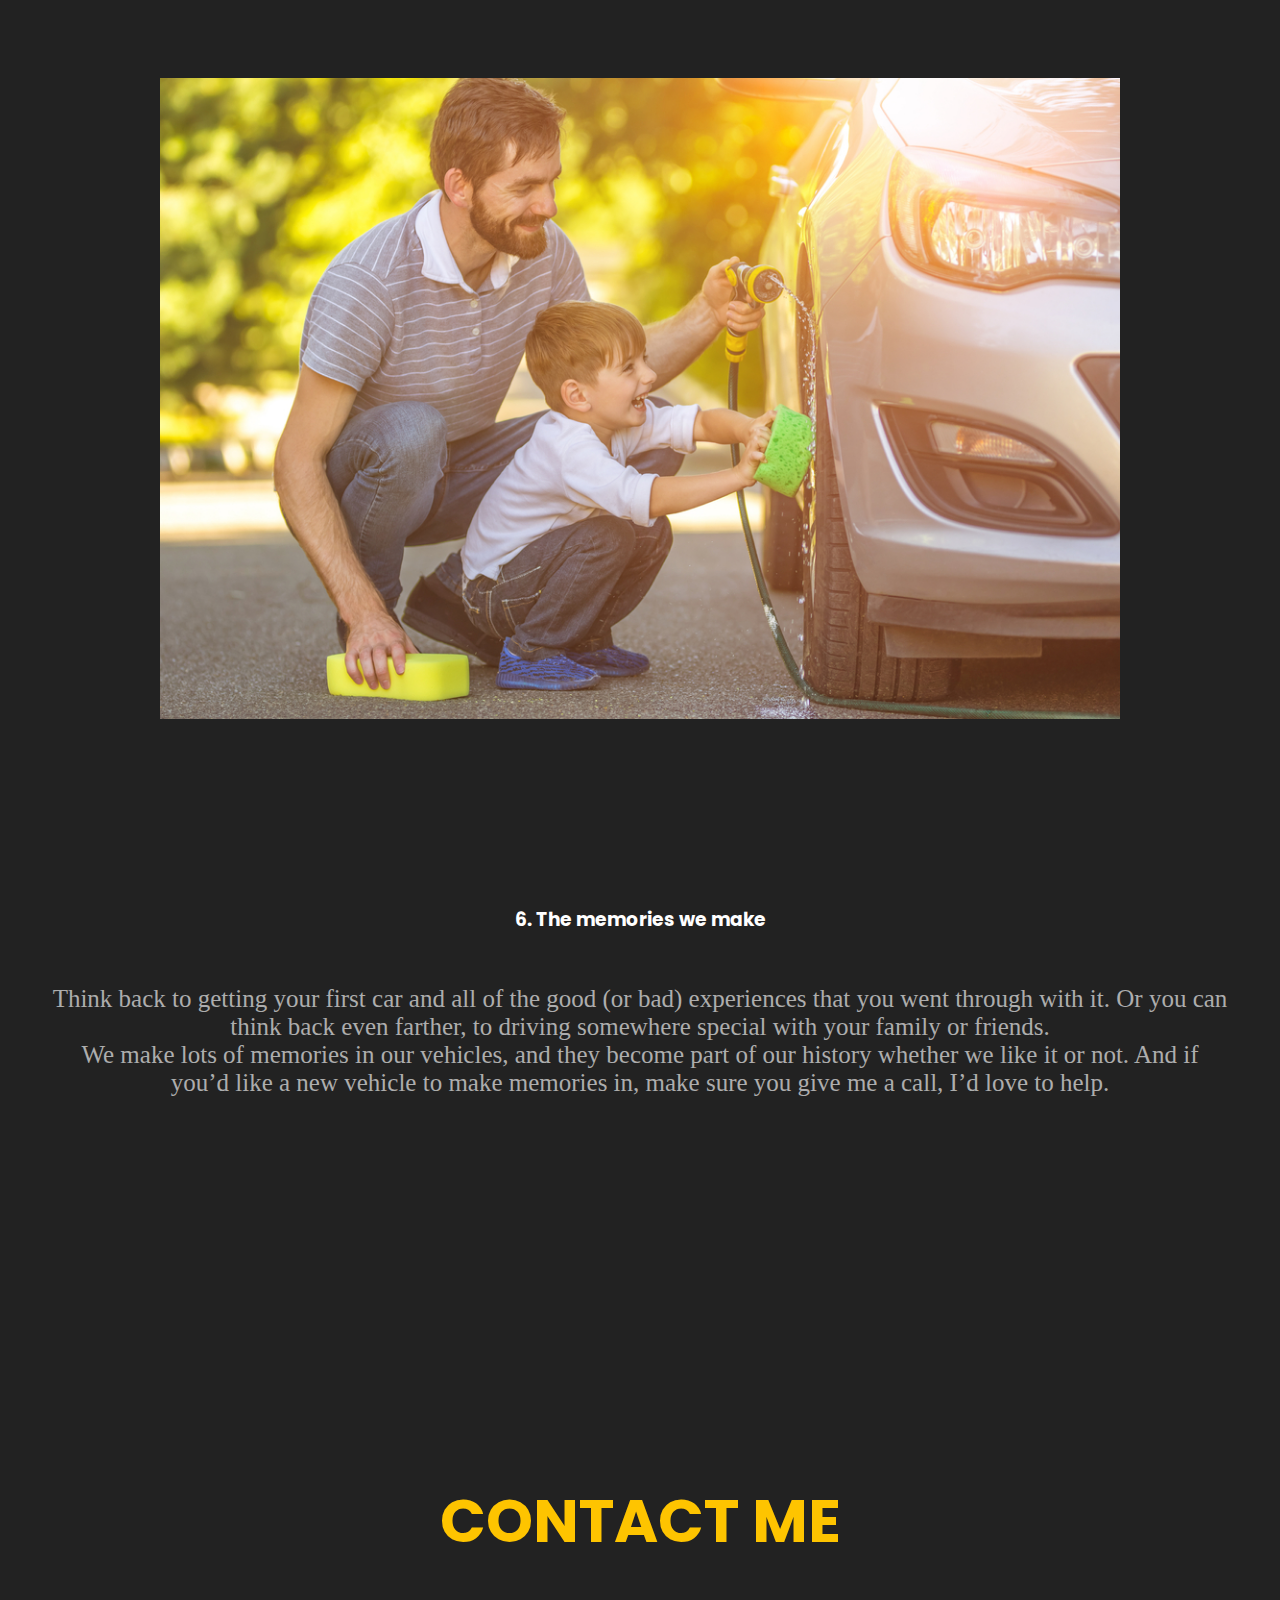
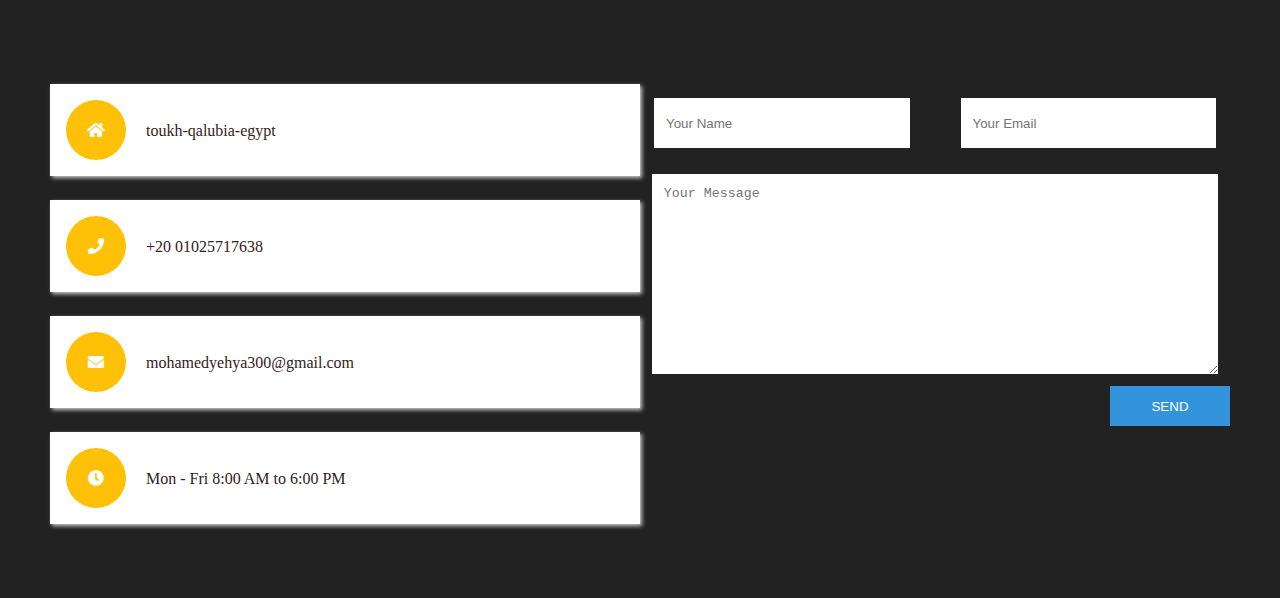
<file: importance.html>
<!DOCTYPE html>

<html>
<head>
	<meta charset="utf-8">
	<meta name="viewport" content="width=device-width,intial-scale=1.0">
	<title>cars</title>
<link rel="stylesheet" href="https://cdnjs.cloudflare.com/ajax/libs/font-awesome/4.7.0/css/font-awesome.min.css">
<link rel="preconnect" href="https://fonts.gstatic.com">
    <link rel="stylesheet" href="https://cdnjs.cloudflare.com/ajax/libs/font-awesome/5.11.2/css/all.css">
         <link rel="stylesheet" href="https://use.fontawesome.com/releases/v5.4.1/css/all.css">
<link href="https://fonts.googleapis.com/css2?family=Poppins:ital,wght@1,900&family=Roboto&display=swap" rel="stylesheet">
<link rel="stylesheet" href="mystyle.css">

</head>
<body>
<nav>
	<label id="logo"><i>Cars</i></label>
<ul class="nav-links">
    <li><a href="index.html">History</a></li>
    <li><a href="future.html">Future</a></li>
    <li><a href="#">Importance</a></li>
    <li><a href="gallary.html">Gallary</a></li>
    <li><a href="registration.html">Registration</a></li>

  </ul>
	<div class="top">
		<div class="line1"></div>
		<div class="line2"></div>
		<div class="line3"></div>
	</div>
</nav>
<div class="text">
	<h1>6 Reasons Why Cars are More Important to People Than You Might Think</h1>
		<h3>1. Freedom</h3>
	<p>
		We take our vehicles for granted, because without them, we’d be stuck in one place. Sure, there’s public transportation in most metropolitan areas that people can use, but even then, you’re at the whim of the routes and the schedule of the drivers.<br>

        Our cars allow us to get to places whenever we want, on our own terms. Whether it’s a weekend camping trip or a late night drive-thru excursion, cars give us the freedom that all humans naturally crave.
        <div align="center">
        	<img src="importance/freedom.jpg" alt="freedom" width="75%">
        </div>
	</p>

<div class="text">
		<h3>2. We spend so much time in them</h3>
	<p>
		According to a study done by the Harvard Health Watch, the average American spends 101 minutes per day driving, which is likely similar to other countries where people commute to work.<br>

       With that much time spent in your vehicle, it becomes an important part of our lives. Think about it; we easily spend more time in our cars than we do visiting parents, friends, and for some people, seeing their kids.
	</p>
</div>

<div class="text">
		<h3>3. Pride</h3>
	<p>
		There’s something to be said for the pride of owning a vehicle. Even if it’s not new, expensive, or an amazing car by other people’s standards, it’s yours. You worked to earn it.<br>

        Pride of ownership is a great feeling when you take a moment to appreciate it. It’s the reason why garages are built, and why there are car shows every weekend across the world.
	</p>
</div>
<div class="text">
		<h3>4. Expression</h3>
	<p>
		People often describe fashion as a mode of expression. But we express ourselves through our cars and trucks too. Businessmen and women drive luxury cars, blue-collar workers drive trucks, and young troublemakers buy older foreign sports cars and modify them to be loud and fast.<br>

        We all think of ourselves in a certain way and the vehicles we buy reflect that persona. And if you think that a neon-green hatchback is the best way to show people who you are, there’s absolutely nothing wrong with that. 
         <div align="center">
        	<img src="importance/expression.jpg" alt="Expression" width="75%">
        </div>  
	</p>
</div>
<div class="text">
		<h3>5. Taking care of something</h3>
	<p>
		Along with pride of ownership comes the responsibility for taking care of and maintaining your vehicle, which is something lots of people actually enjoy. And this is by no means limited to extremely handy people. <br>

We keep our cars clean, get oil changes as needed, and change the wipers, tires, and breaks every so often. And it always feels good getting back into a car knowing that you’re keeping it in great shape.
    <div align="center">
        	<img src="importance/carwashing.jpg" alt="taking care of cars" width="75%">
        </div> 
	</p>
</div>
<div class="text">
		<h3>6. The memories we make</h3>
	<p>
		Think back to getting your first car and all of the good (or bad) experiences that you went through with it. Or you can think back even farther, to driving somewhere special with your family or friends. <br>

        We make lots of memories in our vehicles, and they become part of our history whether we like it or not. And if you’d like a new vehicle to make memories in, make sure you give me a call, I’d love to help.
	</p>
</div>

  <div class="contact-page">
    <h2>Contact me</h2>
    <div class="contact-info">
      <div class="item">
        <i class="icon fas fa-home"></i>
        toukh-qalubia-egypt
      </div>
      <div class="item">
        <i class="icon fas fa-phone"></i>
        +20 01025717638
      </div>
      <div class="item">
        <i class="icon fas fa-envelope"></i>
        mohamedyehya300@gmail.com
      </div>
      <div class="item">
        <i class="icon fas fa-clock"></i>
        Mon - Fri 8:00 AM to 6:00 PM
      </div>
    </div>
    <form action="" class="contact-form">
      <input type="text" class="textb" placeholder="Your Name">
      <input type="email" class="textb" placeholder="Your Email">
      <textarea  id="areatext" placeholder="Your Message"></textarea>
      <input type="submit" class="btn" value='Send'>
    </form>
  </div>
  <script src="myScript.js"></script>
 <a class="gotopbtn" href="#"> <i class="fas fa-arrow-up"></i> </a>

</body>
</html>
</file>
<file: mystyle.css>
@import url('https://fonts.googleapis.com/css?family=Montserrat:400,700&display=swap');
  *{
		margin: 0;
		padding: 0;
		box-sizing: border-box;

	}
	body{
		
		background-color: #222222;
		/*background-image:url(background.jpg);
		background-size: cover;*/
	}

	nav{
		position: fixed;
     z-index:1;
    top: 0;
    width: 100%;
		display: flex;
		justify-content: space-around;
		align-items: center;
		min-height: 8vh;
		background:#222222;
		font-family: "poppins",sans-sherif;
	}
	#logo{
		color: #fec400;
		text-transform: uppercase;
		letter-spacing: 5px;
		font-size: 20px;
	}
	nav ul{
		display: flex;
		justify-content: space-around;
		width: 45%;
		list-style-type: none;
	}
	nav ul li a{
		color: white;
		letter-spacing: 3px;
		font-weight: bold;
		font-size: 14px;
		text-decoration: none;
	}
	.top{
		display: none;
	}
	.top div{
		width: 25px;
		height: 5px;
		background-color: #fec400;
		margin: 5px;
		transition: all 0.3s ease;
	}
	/*responsive*/
	@media screen and (max-width: 1024px){
			nav ul{
				width: 60%;
			}
	}
  
	div.text p{
		color: #adadad;
		padding: 4%;
		font-size: 25px;
		text-align: center;
	}
	div.text h1{
		color: #fec400;
		font-family: "poppins",sans-sherif;
		padding:100px 0 0 0;
		text-align: center;
	}
	div.text h2{
			color: #fec400;
		font-family: "poppins",sans-sherif;
		padding:100px 0 0 0;
		text-align: center;
	}
	div.text h3{
			color: white;
		font-family: "poppins",sans-sherif;
		padding:20px 0 0 0;
		text-align: center;
	}
	div.text1{
		height: 100px;
		width: 100%;
		background-color: #fec400;
	}
	div.text1 h1{
		color:  #222222;
		padding: 0 1% 1% 1%;
		font-size: 25;
		text-align: center;
	}
	div.text1 p{
		color:  #222222;
		padding: 0.5%;
		font-size: 17px;
		text-align: center;
	}
	div.text2 p{
		color: #adadad;
		padding: 3% 5% 5% 5%;
		font-size: 25px;
		text-align: center;
	}
	div.text2 h1{
		color: #fec400;
		font-family: "poppins",sans-sherif;
		padding:100px 0 0 0;
		text-align: center;
	}
	div.text3{
		height: 200px;
		width: 100%;
		background-color: #fec400;
	}
	div.text3 h1{
		color:  #222222;
		padding:3% 2% 2% 1%;
		font-size: 25;
		text-align: center;
	}
	div.text3 p{
		color:  #222222;
		padding:1% 5% 5% 2%;
		font-size: 17px;
		text-align: center;
	}
		div.charging{
		height: 420px;
		width: 100%;
		background-color: #fec400;
	}
	div.charging h1{
		color:  #222222;
		padding:10% 2% 2% 1%;
		font-size: 25;
		text-align: center;
	}

	.charging table{
		border:3px solid black;
		border-collapse: collapse;
		padding:2px;
		width: 95%
	}
	.charging th,td{
		border:1px solid black;
		text-align: center;
	}
		.lists{
		height: 400px;
		float: right;
		width: 50%;
		background-color: #fec400;
	}
		
	.lists img{
		width: 50%;
		float: left;
	}
	div .lists{
	padding: 5% 10%;
	font-size: 20px;
}
.wrapper{
  max-width: 500px;
  width: 100%;
  background: #fff;
  margin: 50px auto;
  box-shadow: 2px 2px 4px rgba(0,0,0,0.125);
  padding: 30px;
}

.wrapper .title{
  font-size: 24px;
  font-weight: 700;
  margin-bottom: 25px;
  color: #fec107;
  text-transform: uppercase;
  text-align: center;
}

.wrapper .form{
  width: 100%;
}

.wrapper .form .inputfield{
  margin-bottom: 15px;
  display: flex;
  align-items: center;
}

.wrapper .form .inputfield label{
   width: 200px;
   color: #757575;
   margin-right: 10px;
  font-size: 14px;
}

.wrapper .form .inputfield .input,
.wrapper .form .inputfield .textarea{
  width: 100%;
  outline: none;
  border: 1px solid #d5dbd9;
  font-size: 15px;
  padding: 8px 10px;
  border-radius: 3px;
  transition: all 0.3s ease;
}

.wrapper .form .inputfield .textarea{
  width: 100%;
  height: 125px;
  resize: none;
}

.wrapper .form .inputfield .custom_select{
  position: relative;
  width: 100%;
  height: 37px;
}

.wrapper .form .inputfield .custom_select:before{
  content: "";
  position: absolute;
  top: 12px;
  right: 10px;
  border: 8px solid;
  border-color: #d5dbd9 transparent transparent transparent;
  pointer-events: none;
}

.wrapper .form .inputfield .custom_select select{
   -webkit-appearance: none;
    -moz-appearance:   none;
    appearance:        none;
    outline: none;
    width: 100%;
    height: 100%;
    border: 0px;
    padding: 8px 10px;
    font-size: 15px;
    border: 1px solid #d5dbd9;
    border-radius: 3px;
}


.wrapper .form .inputfield .input:focus,
.wrapper .form .inputfield .textarea:focus,
.wrapper .form .inputfield .custom_select select:focus{
  border: 1px solid #fec107;
}

.wrapper .form .inputfield p{
   font-size: 14px;
   color: #757575;
}
.wrapper .form .inputfield .check{
  width: 15px;
  height: 15px;
  position: relative;
  display: block;
  cursor: pointer;
}
.wrapper .form .inputfield .check input[type="checkbox"]{
  position: absolute;
  top: 0;
  left: 0;
  opacity: 0;
}
.wrapper .form .inputfield .check .checkmark{
  width: 15px;
  height: 15px;
  border: 1px solid #fec107;
  display: block;
  position: relative;
}
.wrapper .form .inputfield .check .checkmark:before{
  content: "";
  position: absolute;
  top: 1px;
  left: 2px;
  width: 5px;
  height: 2px;
  border: 2px solid;
  border-color: transparent transparent #fff #fff;
  transform: rotate(-45deg);
  display: none;
}
.wrapper .form .inputfield .check input[type="checkbox"]:checked ~ .checkmark{
  background: #fec107;
}

.wrapper .form .inputfield .check input[type="checkbox"]:checked ~ .checkmark:before{
  display: block;
}

.wrapper .form .inputfield .btn{
  width: 100%;
   padding: 8px 10px;
  font-size: 15px; 
  border: 0px;
  background:  #fec107;
  color: #fff;
  cursor: pointer;
  border-radius: 3px;
  outline: none;
}

.wrapper .form .inputfield .btn:hover{
  background: #ffd658;
}

.wrapper .form .inputfield:last-child{
  margin-bottom: 0;
}


/*end*/


h1 {
  text-align: center;
  margin-top: 50px;
  color: #fec107;
}

p {
  text-align: center;
  margin-bottom:60px;
  color: white;
}

h4{
  text-align:center; 
  line-height:80px;
  font-weight:normal;

}

.masonry { /* Masonry container */
    -webkit-column-count: 4;
  -moz-column-count:4;
  column-count: 4;
  -webkit-column-gap: 1em;
  -moz-column-gap: 1em;
  column-gap: 1em;
   margin: 1.5em;
    padding: 0;
    -moz-column-gap: 1.5em;
    -webkit-column-gap: 1.5em;
    column-gap: 1.5em;
    font-size: .85em;
}
.item {
    display: inline-block;
    background: #fff;
    padding: 1em;
    margin: 0 0 1.5em;
    width: 100%;
  -webkit-transition:1s ease all;
    box-sizing: border-box;
    -moz-box-sizing: border-box;
    -webkit-box-sizing: border-box;
    box-shadow: 2px 2px 4px 0 #ccc;
}
.item img{max-width:100%;}



html{
  scroll-behavior: smooth;
}
.gotopbtn{
  position: fixed;
  width: 50px;
  height: 50px;
  background: #fec107;
  bottom: 40px;
  right: 50px;

  text-decoration: none;
  text-align: center;
  line-height: 50px;
  color: white;
  font-size: 22px;
}

	@media screen and (max-width: 768px){
		/*body{
			overflow: hidden;
		}*/
    .gotopbtn{
      left: 50px;
      right: 0px;
    }
    nav{
      position: fixed;
       z-index:1;
    }
   
		nav ul {
			position: fixed;
			right: 0px;
			height: 92vh;
			top: 8vh;
			background-color:#fec400;
			display: flex;
			flex-direction: column;
			align-items: center;
			width: 50%;
			transform: translateX(100%);
			transition: transform 0.5s ease-in;
		}
		nav ul li{
			opacity: 0;
		}
		.top{
			display: block;
			cursor: pointer;
		}
		div.charging h1{
			padding:3% 2% 2% 1%;
		}
		 .wrapper .form .inputfield{
    flex-direction: column;
    align-items: flex-start;
  }
  .wrapper .form .inputfield label{
    margin-bottom: 5px;
  }
  .wrapper .form .inputfield.terms{
    flex-direction: row;
  }
  .masonry {
        -moz-column-count: 2;
        -webkit-column-count: 2;
        column-count: 2;
    }
    .contact-info{
    flex-direction: column;
  }
  div.card{
    width: 100%;
    max-width: 300px;
    margin: 10px 0;
  }
	}
	
	.nav-active {
    transform: translateX(0%);
}


@media screen and (max-width: 550px){
	  .masonry {
        -moz-column-count: 1;
        -webkit-column-count: 1;
        column-count: 1;
    }
}



@keyframes navLinkFade {
    from {
        opacity: 0;
        transform: translateX(50px);
    }

    to {
        opacity: 1;
        transform: translateX(0);
    }
}

.toggle .line1 {
    transform: rotate(-45deg) translate(-5px, 6px);
}

.toggle .line2 {
    opacity: 0;
}

.toggle .line3 {
    transform: rotate(45deg) translate(-5px, -6px);
}
::-webkit-scrollbar {
width: 15px;
height: 15px;
}
::-webkit-scrollbar-track-piece  {
background-color: #C2D2E4;
}
::-webkit-scrollbar-thumb:vertical {
height: 30px;
background-color: #fec400;
}

.contact-page{
  width: 100%;
  max-width: 1400px;
  padding: 50px;
  display: flex;
  align-items: flex-start;
  justify-content: center;
  flex-wrap: wrap;
}

h2{
  width: 100%;
  margin:10%;
  text-transform: uppercase;
  color:#fec107;
  font-size: 60px;
}

.contact-info, .contact-form{
  flex: 1;
}

.item{
  margin-bottom: 24px;
  font-size: 16px;
  color: #322;
}

.icon{
  width: 60px;
  height: 60px;
  line-height: 60px;
  background-color: #fec107;
  text-align: center;
  color: #fff;
  border-radius: 50%;
  margin-right: 16px;
}

.contact-form{
  display: flex;
  flex-wrap: wrap;
  justify-content: space-between;
}

.textb{
  width: calc(45% - 10px);
  height: 50px;
  padding: 12px;
  background-color: white;
  border: none;
  color: #fec107;
  margin:14px;
}

#areatext{
  width: 100%;
  min-height: 200px;
  max-height: 400px;
  resize: vertical;
  padding: 12px;
  background-color: white;
  border: none;
  color: #fec107;
  margin:2%;
}

.btn{
  width: 120px;
  height: 40px;
  margin-left: auto;
  background-color: #3494db;
  border: none;
  color: #fff;
  text-transform: uppercase;
  cursor: pointer;
  border: 2px solid #3494db;
  transition: .3s linear;
}

.btn:hover{
  background-color: transparent;
  color: #3494db;
}

@media screen and (max-width: 980px){
  .contact-page{
    max-width: 800px;
  }
  h2{
    font-size: 40px;
    margin-bottom: 40px;
  }

  .contact-info, .contact-form{
    flex: 100%;
    margin-bottom: 30px;
  }
  .textb{
    width: 100%;
  }
}
.table{
  width: 100%;
  border-collapse: collapse;
}

.table td,.table th{
  padding:12px 15px;
  border:1px solid #ddd;
  text-align: center;
  font-size:16px;
}

.table th{
  background-color: #fec400;
  color:black;
}
.table tbody tr:nth-child(odd){
  background-color: gray;
}
.table tbody tr:nth-child(even){
  background-color: #f5f5f5;
}
/*responsive*/

@media(max-width: 500px){
  .tabletext{
    padding: 50px;
  }
  .table thead{
    display: none;
  }

  .table, .table tbody, .table tr, .table td{
    display: block;
    width: 100%;
  }
  .table tr{
    margin-bottom:15px;
  }
  .table td{
    text-align: right;
    padding-left: 50%;
    text-align: right;
    position: relative;
  }
  .table td::before{
    content: attr(data-label);
    position: absolute;
    left:0;
    width: 50%;
    padding-left:15px;
    font-size:15px;
    font-weight: bold;
    text-align: left;
  }
}
</file>
